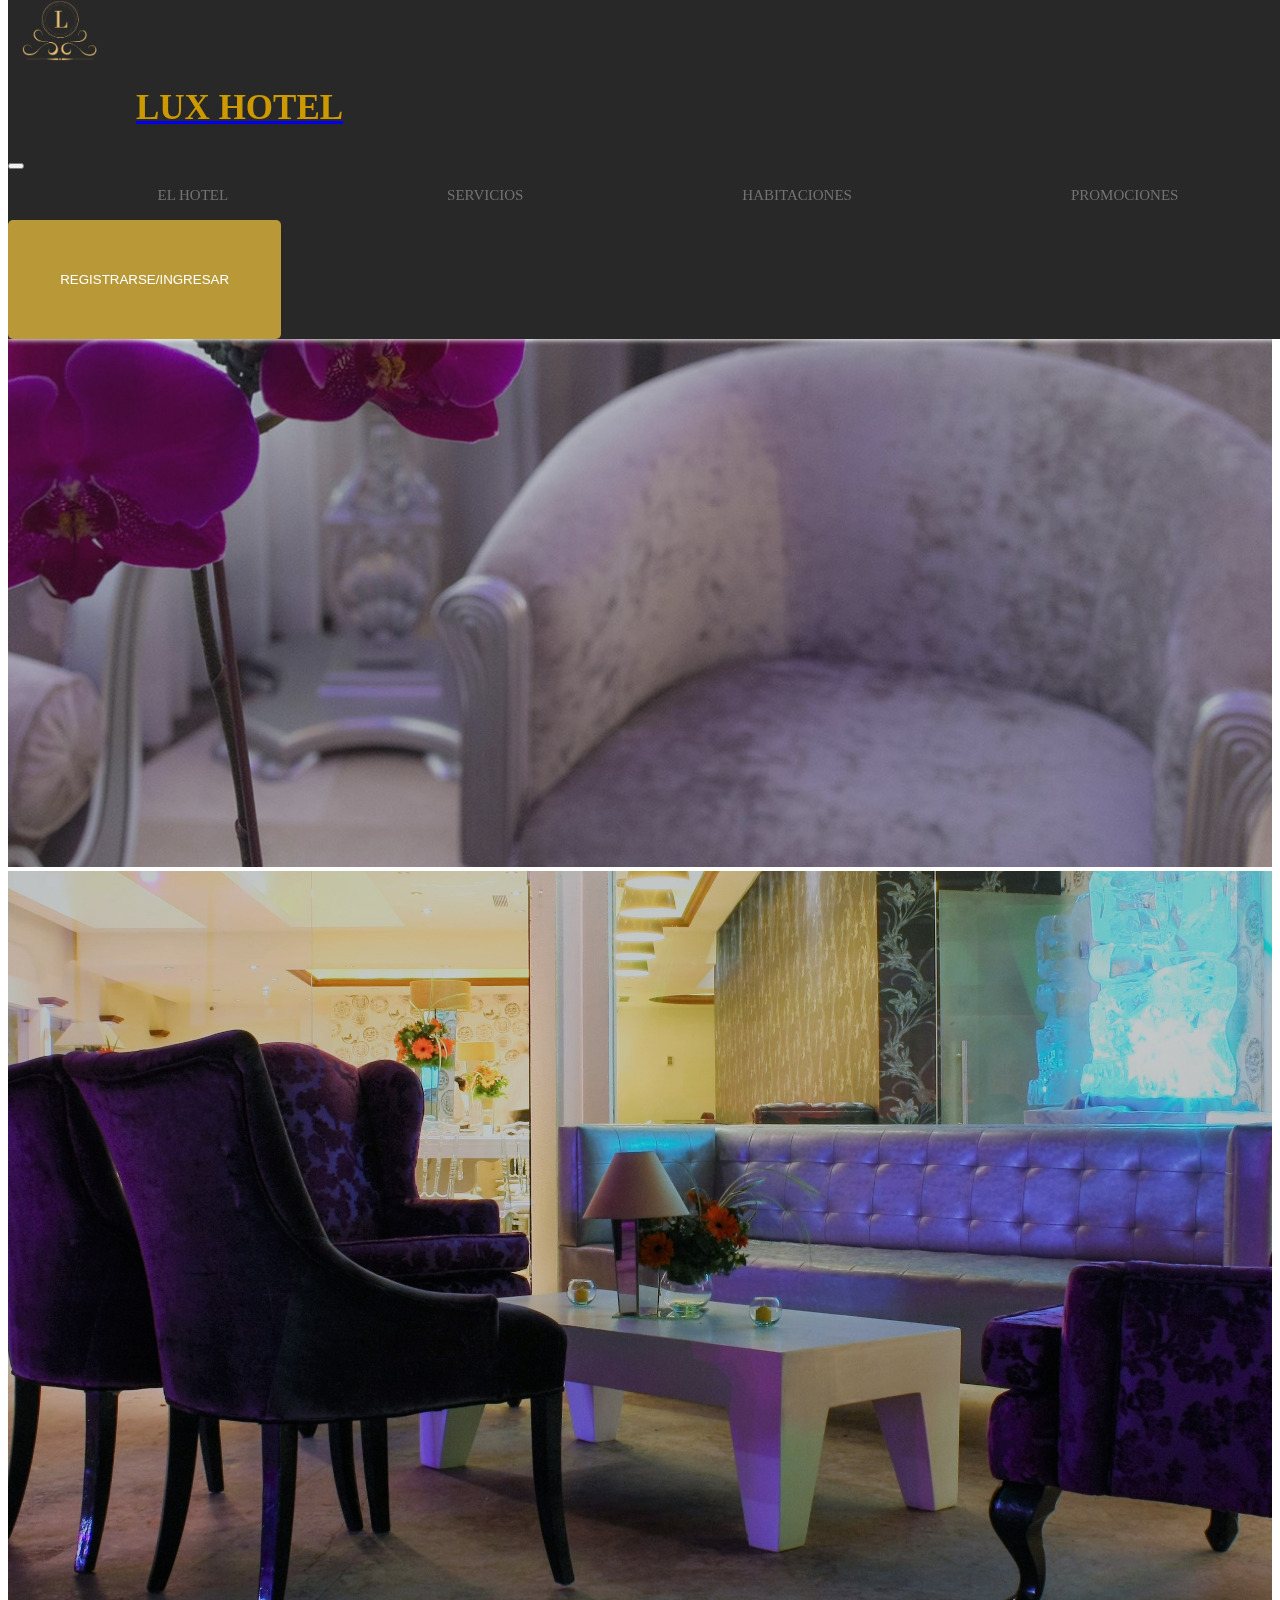
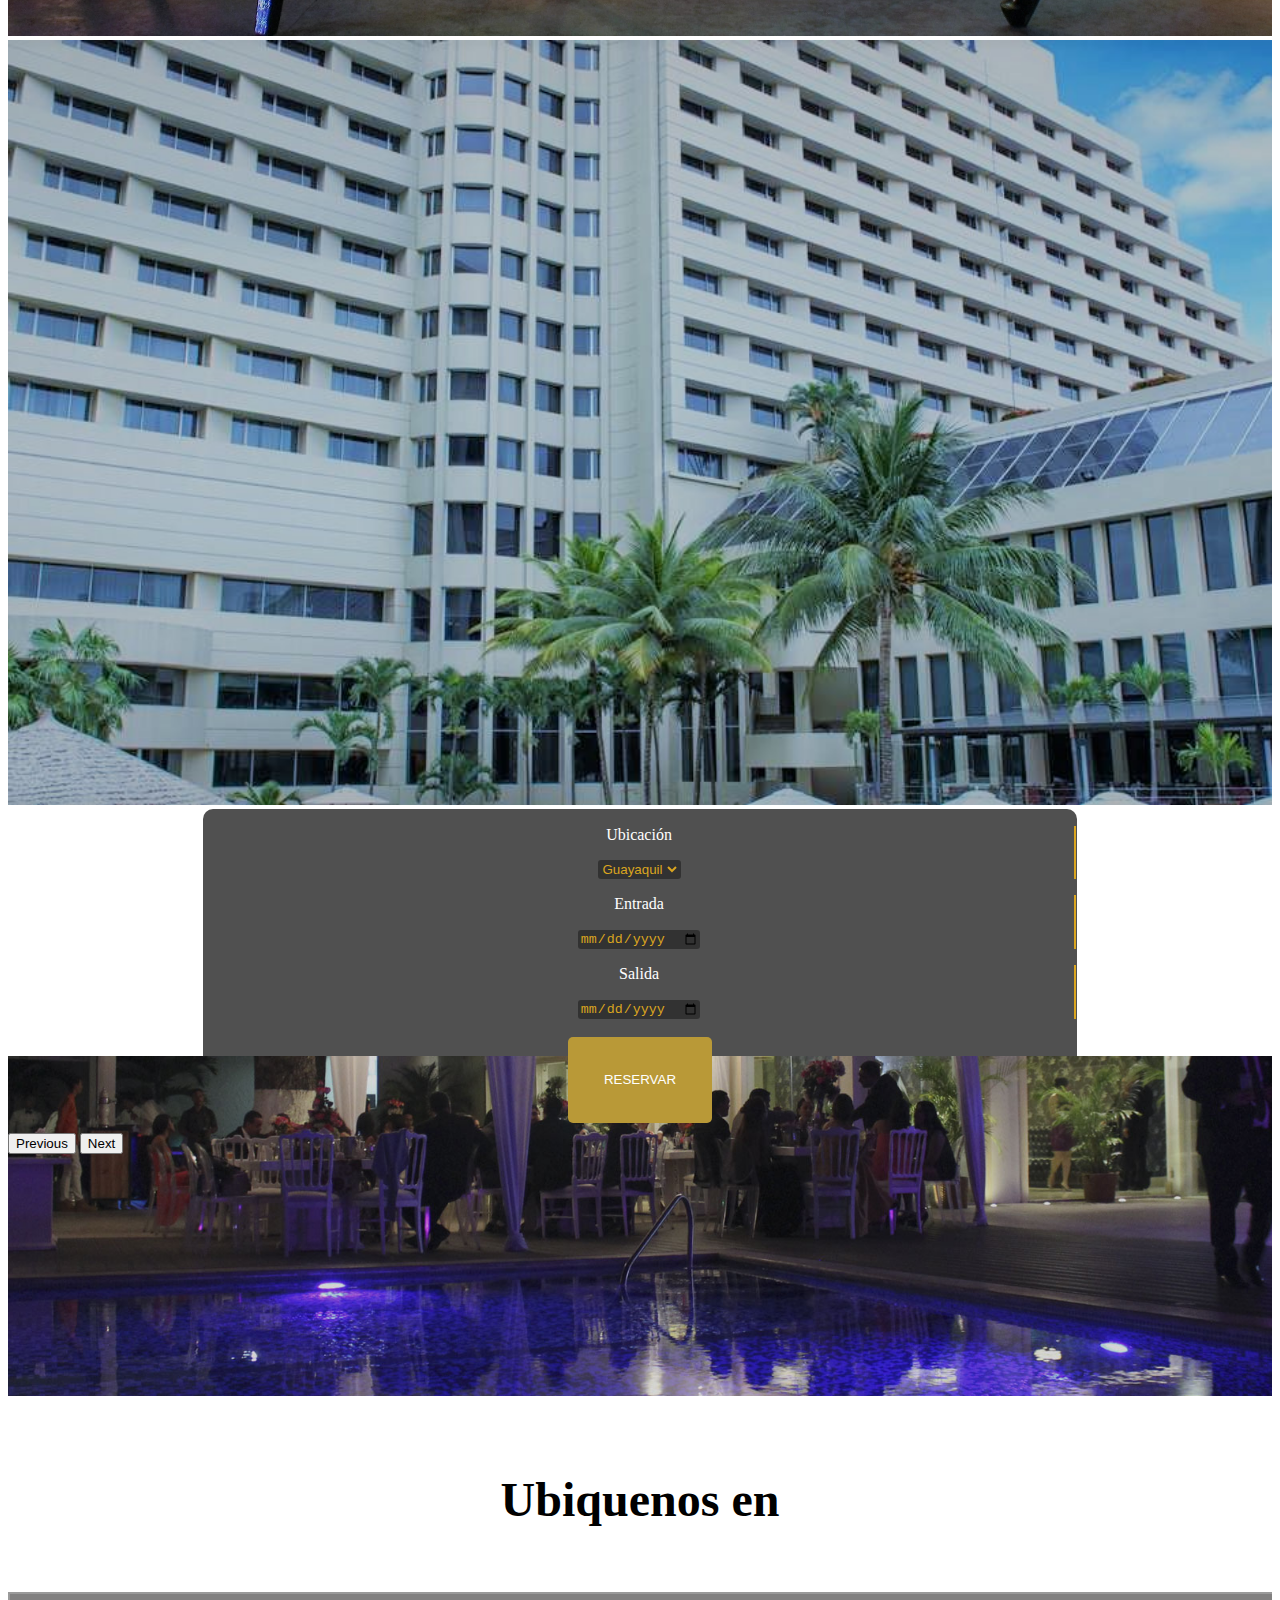
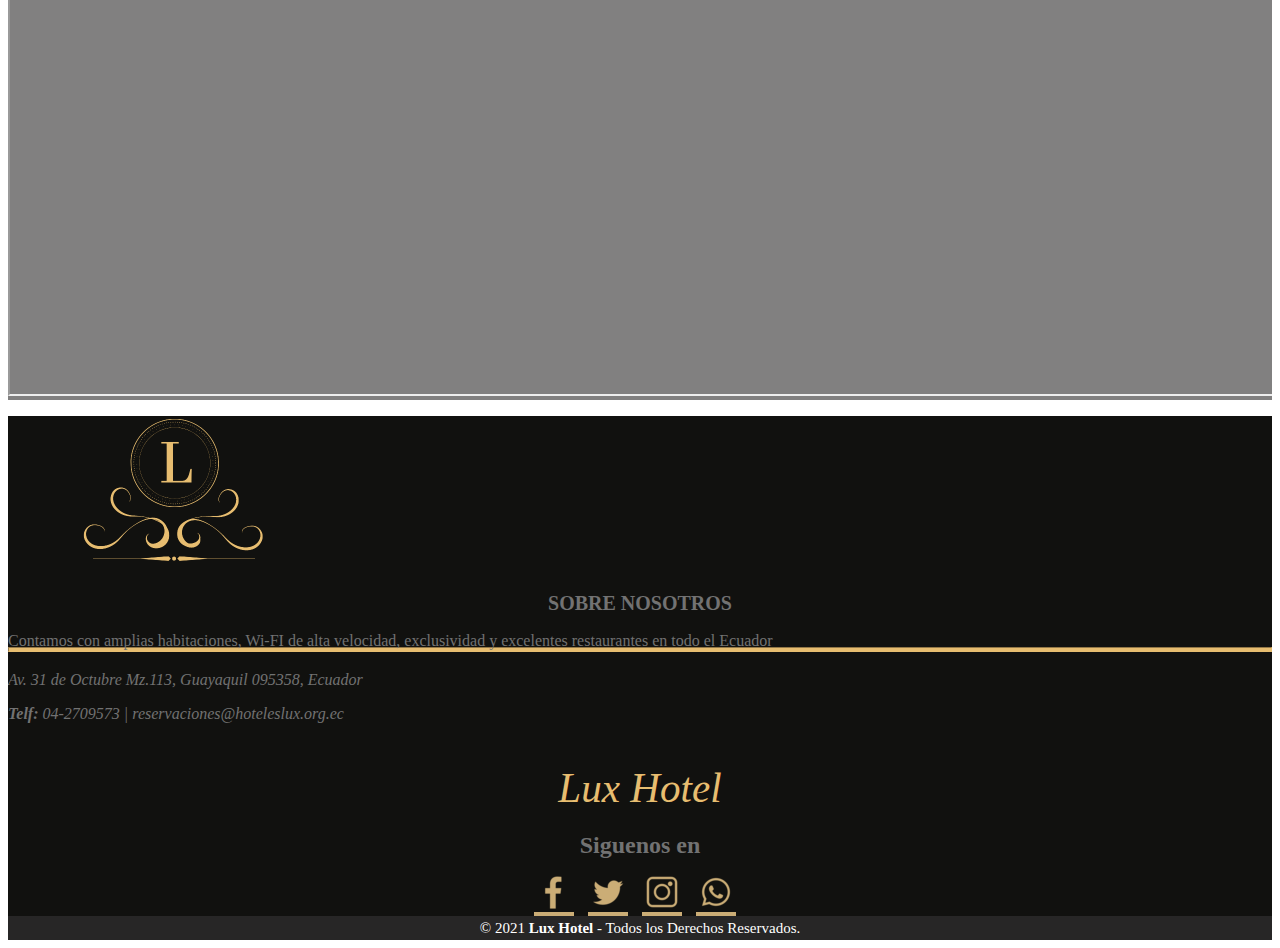
<file: index.html>
<!DOCTYPE html>
<html lang="es">
    <head>
        <title>Lux Hotel</title>
        <meta charset="UTF-8">
        <meta name="viewport" content="width=device-width, initial-scale=1.0">
        <meta name="keywords" content="Html5, Lux Hotel, index, pagina principal, web">
        <link href="https://cdn.jsdelivr.net/npm/bootstrap@5.0.2/dist/css/bootstrap.min.css" rel="stylesheet" integrity="sha384-EVSTQN3/azprG1Anm3QDgpJLIm9Nao0Yz1ztcQTwFspd3yD65VohhpuuCOmLASjC" crossorigin="anonymous">
        <link href="assets/css/animacion.css" rel="stylesheet">
        <link href="assets/css/encabezado.css" rel="stylesheet">
        <link href="assets/css/estiloscastro.css" rel="stylesheet">
        <style>
            html, body {
                max-width: 100%;
                overflow-x: hidden;
            }
        </style>
    </head>
    <body>
        <header class="cabecera">
            <div class="container-fluid bg-dark">
                <div class="row"> 
                    <div class="col-md-12 col-xl-10 my-auto">
                        <nav class="navegacion navbar navbar-dark bg-dark navbar-expand-md"> 
                            <a class="navbar-brand d-flex align-items-center" href="index.html">
                                <img class="d-inline-block align-top" width="103" height="61" src="assets/img/logo.png"
                                    alt="Logo del HOTEL" />
                                <h1 class="d-inline-block align-center" id="NombreHotel" style="font-size: 35px;">LUX HOTEL</h1>
                            </a>
                            <button class="navbar-toggler" type="button" data-bs-toggle="collapse" data-bs-target="#navbarScroll" aria-controls="navbarScroll" aria-expanded="false" aria-label="Toggle navigation">
                                <span class="navbar-toggler-icon"></span>
                              </button>
                            <div class="collapse navbar-collapse justify-content-center" id="navbarScroll">
                                <ul class="navbar-nav text-center">
                                    <li class="nav-item"><a class="nav-link" href="html/AlissonZambranoHotelFlex.html">EL HOTEL</a></li>
                                    <li class="nav-item"><a class="nav-link" href="html/CheaBethServicios.html">SERVICIOS</a></li>
                                    <li class="nav-item"><a class="nav-link" href="html/Peralta_habitacion.html">HABITACIONES</a></li>
                                    <li class="nav-item"><a class="nav-link" href="html/ChiriguayaAlvaroMP.html">PROMOCIONES</a></li>
                                </ul>
                            </div>
                        </nav>
                    </div>
                    <div class="col-md-2 d-none d-xl-block my-auto text-center">
                        <button type="button" class="boton justify-content-center align-items-center" style="padding: 4%;"
                        onclick="location.href='html/FrmCastroRegistro.html'" >Registrarse/Ingresar</button>
                    </div>
                </div>
            </div>
        </header>
        <div class="contenedort">
                <div id="carouselAlex" class="carousel slide" data-bs-ride="carousel">
                    <div class="carousel-indicators">
                        <button type="button" data-bs-target="#carouselAlex" data-bs-slide-to="0" class="active"
                            aria-current="true" aria-label="Slide 1"></button>
                        <button type="button" data-bs-target="#carouselAlex" data-bs-slide-to="1"
                            aria-label="Slide 2"></button>
                        <button type="button" data-bs-target="#carouselAlex" data-bs-slide-to="2"
                            aria-label="Slide 3"></button>
                    </div>
                    <div class="carousel-inner">
                        <div class="carousel-item active">
                            <img src="assets/img/banner1.jpg" class="imagenc d-block w-100" alt="imgen1">
                        </div>
                        <div class="carousel-item">
                            <img src="assets/img/banner2.jpg" class="imagenc d-block w-100" alt="imagen2">
                        </div>
                        <div class="carousel-item">
                            <img src="assets/img/banner3.jpg" class="imagenc d-block w-100" alt="imagen3">
                        </div>
                    </div>
                    <div class="carousel-caption">
                        <div> 
                            <div class="mreserva row align-items-center justify-content-center">
                                <div class="item col">
                                    <p>Ubicación</p>
                                    <select name="ubicaciones">
                                        <option>Guayaquil</option>
                                    </select>
                                </div>
                                <div class="item col d-none d-md-block">
                                    <p>Entrada</p>
                                    <input class="calendario" type="date" />
                                </div>
                                <div class="item col d-none d-md-block">
                                    <p>Salida</p>
                                    <input class="calendario" type="date" />
                                </div>
                                <div class="item col" style="border-right: none;">
                                    <div id="boton">
                                        <button type="button" class="boton" style="padding: 4%;"
                                        onclick="location.href='html/FrmPeraltaCotizacion.html'">Reservar</button>
                                    </div>
                                </div>
                            </div>
                        </div>
                    </div>
                    <button class="carousel-control-prev" type="button" data-bs-target="#carouselAlex"
                        data-bs-slide="prev">
                        <span class="carousel-control-prev-icon" aria-hidden="true"></span>
                        <span class="visually-hidden">Previous</span>
                    </button>
                    <button class="carousel-control-next" type="button" data-bs-target="#carouselAlex"
                        data-bs-slide="next">
                        <span class="carousel-control-next-icon" aria-hidden="true"></span>
                        <span class="visually-hidden">Next</span>
                    </button>
                </div>
        </div>
        <div class="container-fluid" style="margin-top: 0.25%;">
            <div class="row" style="margin-top: 2%;">
                <div class="col-md-3 d-none d-md-block reveal revealderecha">
                    <div class="card">
                        <img class="card-img img-fluid" src="assets/img/hoteles.jpg" alt="img vista hotel" width="285"
                            style="text-align: right;" />
                        <div class="piedeimagen card-img-overlay text-center">
                            <a href="#">NUESTROS HOTELES</a>
                        </div>
                    </div>
                </div>
                <div id="informacioninicio" class="col-md-6 reveal revealarriba">
                    <h2 style="font-family: Roboto;">Lux Hotels</h2>
                    <h3 style="font-family: Roboto;">ECUADORIAN ELLEGANCE</h3>
                    <p style="text-align: justify; font-family: Roboto;">Experimente nuestra firma de hospitalidad ecuatoriana
                        cuando se hospede en una propiedad de Lux
                        Hotel. Cada uno de nuestros hoteles ofrece una ubicación privilegiada en las cinco principales
                        ciudades del Ecuador, donde puede contar con alojamiento moderno, instalaciones para reuniones
                        de
                        primer nivel y excelentes restaurantes liderados por nuestros chefs ejecutivos. Cuando busque
                        lujo
                        con un toque ecuatoriano, busque en los hoteles Lux.</p>
                </div>
                <div class="col-md-3 d-none d-md-block reveal revealizquierda">
                    <div class="card">
                        <img class="card-img img-fluid" src="assets/img/nosotros.jpg" alt="imagen de personas" width="285"
                            style="text-align: left;" />
                        <div class="piedeimagen card-img-overlay text-center">
                            <a href="#">SOBRE NOSOTROS</a>
                        </div>
                    </div>
                </div>
            </div>
        </div>
        <div class="container-fluid" style="margin-top: 0.25%;">

            <div class="row">
                <div class="col-md-12 reveal revealabajo">
                    <h2 class="titutlosecciones">Cómodas Habitaciones</h2>
                </div>
                <div id="bannerhabitacion" class="col-md-12">
                    <div class="row container-fluid justify-content-start">
                        <div class="cuadroalex col-md-5 reveal revealderecha">
                            <p style="margin-bottom: 0;">Cómodas Habitaciones</p>
                            <h2>Suite Plus</h2>
                            <p>Cómodas y confortables habitaciones acondicionadas para complacer las exigencias de los
                                huéspedes
                                de negocios y de placer. Esta habitación posee la combinación perfecta entre la comodidad
                                y el descanso, gracias a sus dos ambientes que le permitirán relajarse durante su estadía.
                            </p>
                            <div class="item text-center" style="border:none;">
                                <button type="button" class="boton">Reservar Ahora</button>
                            </div>
                        </div>
                    </div>
                </div>
            </div>

            <div class="row">
                <div class="col-md-12 reveal revealabajo">
                    <h2 class="titutlosecciones">Para Celebrar</h2>
                </div>
                <div id="bannerpiscina" class="col-md-12">
                    <div class="row container-fluid justify-content-center">
                        <div class="cuadroalex col-md-5 reveal revealabajo">
                            <p style="margin-bottom: 0;">Celebra con Nosotros</p>
                            <h2>La Piscina</h2>
                            <p>En el Hotel Lux podrás encontrar nuestra piscina rodeada de elegancia y de un impecable
                                servicio,
                                donde podrás disfrutar de una amplia selección de bebidas para divertirte durante las
                                celebraciones</p>
                            <p id="contacto">04-2709573 <strong>ext:</strong> 3001/3002
                                <br />
                                eventos@hoteleslux.org.ec
                            </p>
                        </div>
                    </div>
                </div>
            </div>

            <div class="row">
                <div class="col-md-12">
                    <h2 class="titutlosecciones">Ubiquenos en</h2>
                </div>
                <div id="mapa" class="col-md-12">
                    <iframe
                        src="https://www.google.com/maps/d/embed?mid=1vyqEtd63qt2DvQ_RWfJXth6LmmDCH8Pj&hl=es&ehbc=2E312F">
                    </iframe>
                </div>
            </div>
        </div>

        <div class="piedepagina container-fluid">
            <footer>
                <div class="row">
                    <div class="col-md-12">
                        <div class="row align-items-center justify-content-center">
                            <div class="col d-none d-md-block text-center">
                                <figure>
                                    <a href="#">
                                        <img class="img-fluid" src="assets/img/logo.png" alt="Logo de Lux" width="250"/>
                                    </a>
                                </figure>
                            </div>
                            <div id="columnapie" class="col text-center">
                                <h2>SOBRE NOSOTROS</h2>
                                <p>Contamos con amplias habitaciones, Wi-FI de alta velocidad, exclusividad y excelentes restaurantes en
                                    todo el Ecuador</p>
                                <hr/>
                                <address>
                                    <p>Av. 31 de Octubre Mz.113, Guayaquil 095358, Ecuador</p>
                                    <p><strong>Telf:</strong> 04-2709573 | reservaciones@hoteleslux.org.ec</p>
                                </address>
                            </div>
                            <div id="redessocialmedia" class="col text-center">
                                <p>Lux Hotel</p>
                                <h2>Siguenos en</h2>
                                <div class="red-social">
                                    <a style="text-decoration: violet;" href="#"><img src="assets/ico/facebook.ico" alt="icono facebook"/></a>
                                    <a href="#"><img src="assets/ico/twitter.ico" alt="icono twitter"/></a>
                                    <a href="#"><img src="assets/ico/instagram.ico" alt="icono instagram"/></a>
                                    <a href="#"><img src="assets/ico/whatsapp.ico" alt="icono whatsapp"/></a>
                                </div>
                            </div>
                        </div>
                    </div>
                </div>
                <div class="row">
                    <div class="bannpie2 col-md-12">
                        <small>&copy; 2021 <b>Lux Hotel</b> - Todos los Derechos Reservados.</small>
                    </div>
                </div>
            </footer>
        </div>
        <script src="assets/js/animacion.js" crossorigin="anonymous"></script>
        <script src="https://cdn.jsdelivr.net/npm/bootstrap@5.1.3/dist/js/bootstrap.bundle.min.js" integrity="sha384-ka7Sk0Gln4gmtz2MlQnikT1wXgYsOg+OMhuP+IlRH9sENBO0LRn5q+8nbTov4+1p" crossorigin="anonymous"></script>
    </body>
</html>
</file>
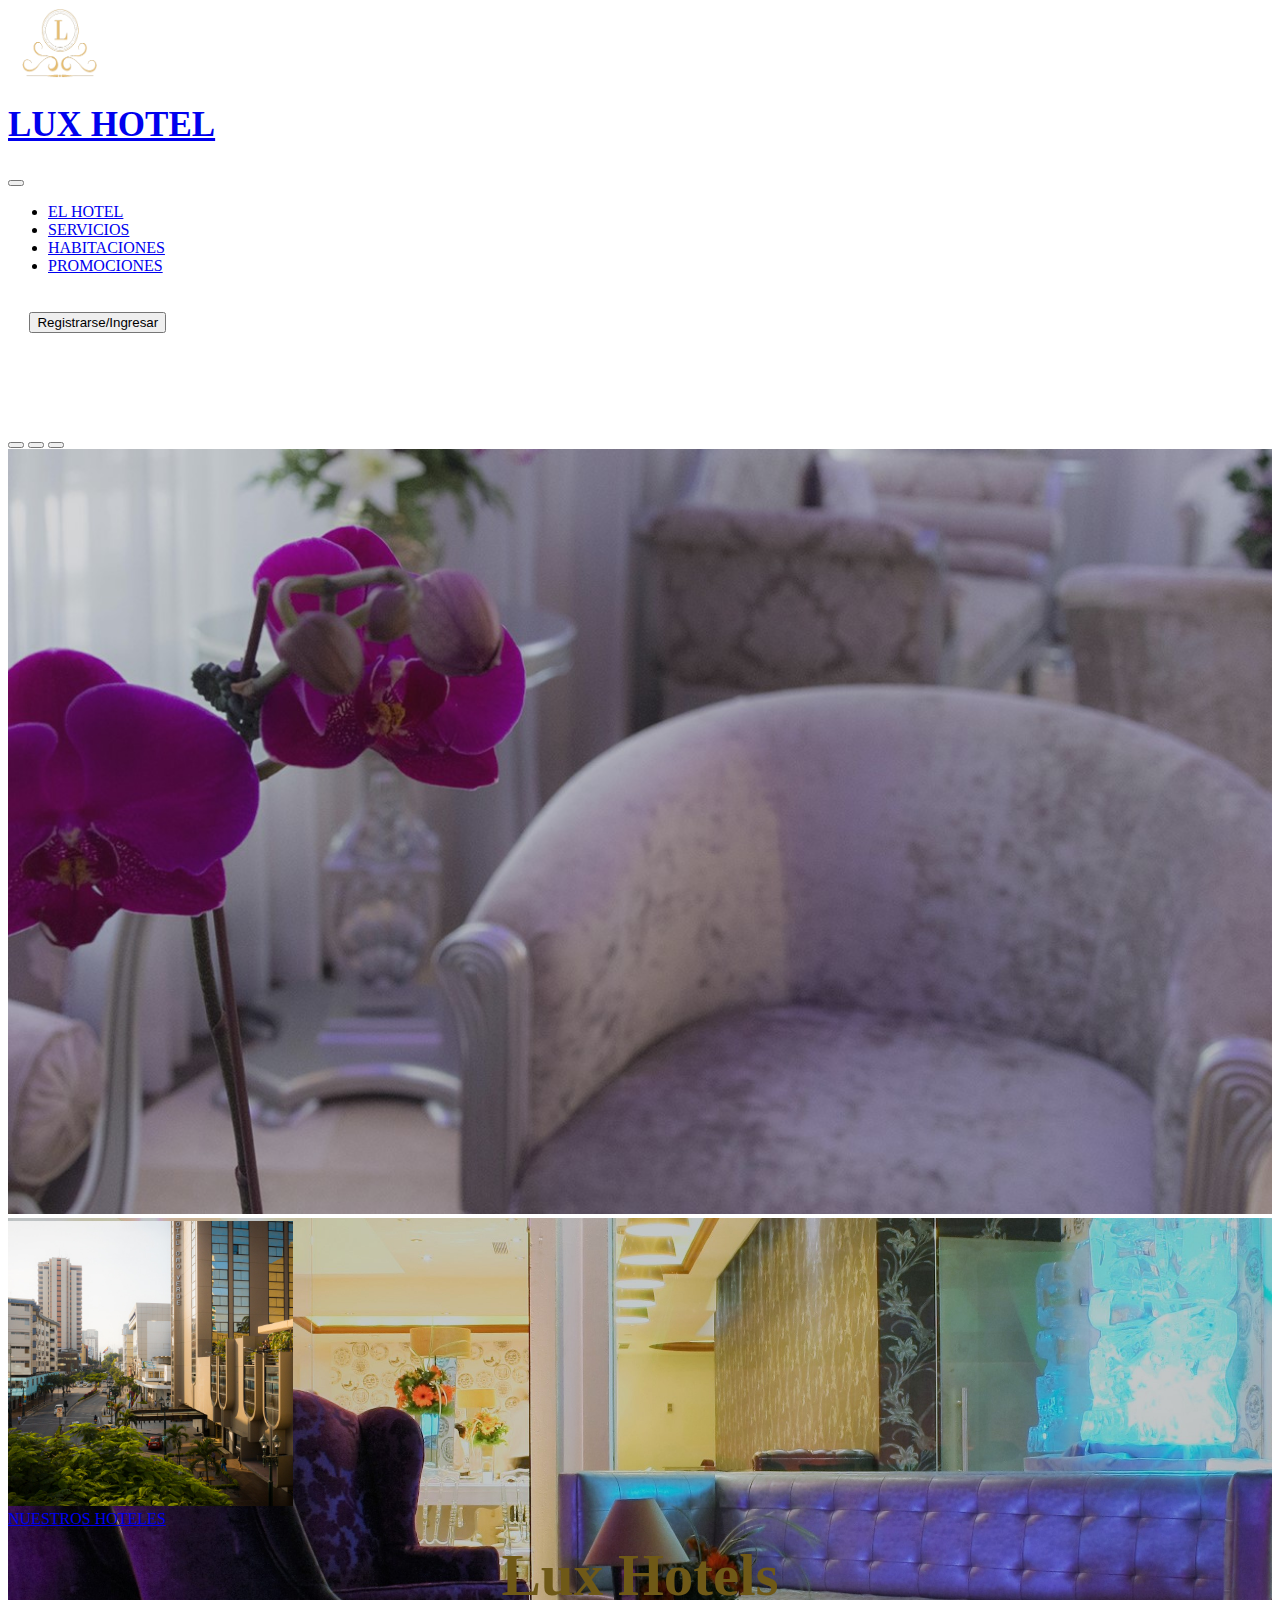
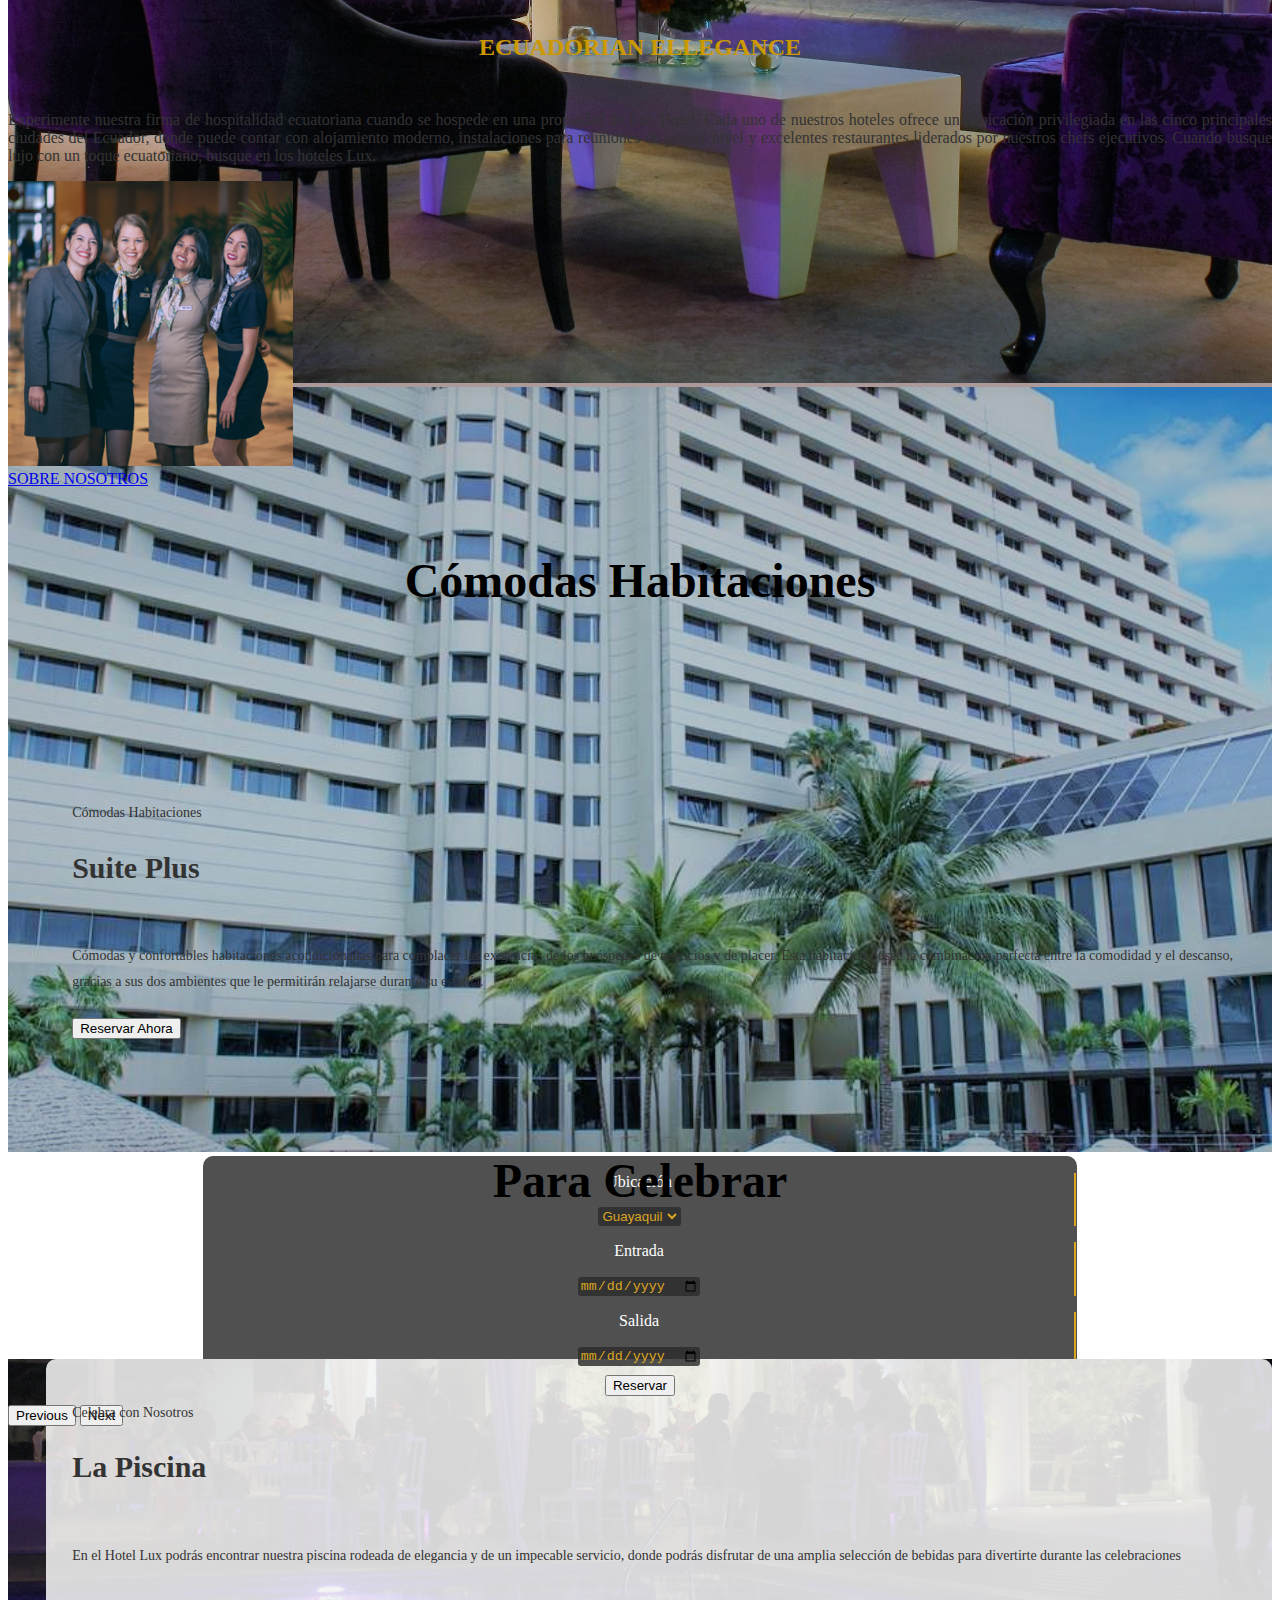
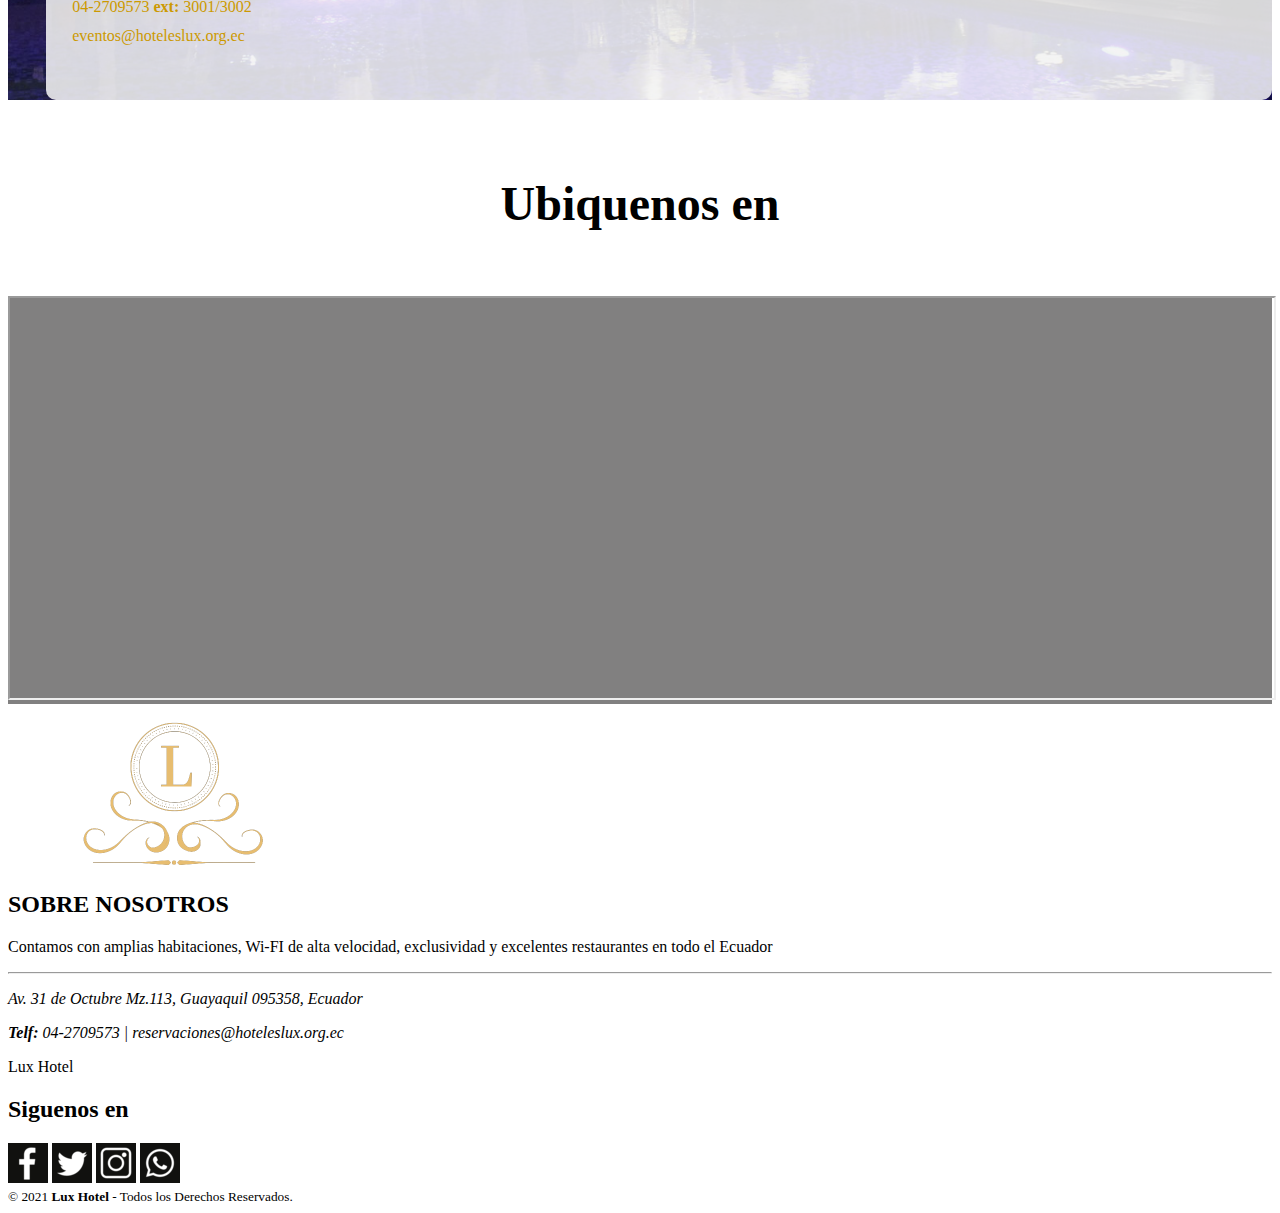
<file: CastroAlexanderIndex.html>
<!DOCTYPE html>
<html lang="es">
    <head>
        <title>TALLER MAQUETA</title>
        <meta charset="UTF-8">
        <meta name="viewport" content="width=device-width, initial-scale=1.0">
        <link href="https://cdn.jsdelivr.net/npm/bootstrap@5.0.2/dist/css/bootstrap.min.css" rel="stylesheet" integrity="sha384-EVSTQN3/azprG1Anm3QDgpJLIm9Nao0Yz1ztcQTwFspd3yD65VohhpuuCOmLASjC" crossorigin="anonymous">
        <link href="assets/css/estiloscastro.css" rel="stylesheet">
    </head>
    <body>

        <header class="cabecera">
            <div class="container-fluid bg-dark">
                <div class="row">
                    <div class="col-md-4 bordealex2">
                        <div class="row">
                            <div class="col text-center bordealex2">
                                <a href="#"><img class="d-inline-block align-center" width="103" height="70" src="assets/img/logo.png" alt="Logo del HOTEL" /></a>
                            </div>
                            <div class="col text-center bordealex2">
                                <a id="NombreHotel" href="#">
                                    <h1 style="font-size: 35px;">LUX HOTEL</h1>
                                </a>
                            </div>
                        </div>
                    </div>
                    <div class="col-md-8 col-xl-6 col-lg-8 bordealex2">
                        <nav class="navegacion navbar navbar-expand-lg navbar-dark bg-dark">
                                <a class="navbar-brand" href="#"> </a>
                                <button class="navbar-toggler" type="button" data-bs-toggle="collapse" data-bs-target="#navbarTogglerDemo02"
                                    aria-controls="navbarTogglerDemo02" aria-expanded="false" aria-label="Toggle navigation">
                                    <span class="navbar-toggler-icon"></span>
                                </button>
                                <div class="collapse navbar-collapse" id="navbarTogglerDemo02">
                                    <ul class="navbar-nav me-auto mb-2 mb-lg-0">
                                        <li class="nav-item"><a class="nav-link" href="html/AlissonZambranoHotelFlex.html">EL HOTEL</a></li>
                                        <li class="nav-item"><a class="nav-link" href="html/CheaBethServicios.html">SERVICIOS</a></li>
                                        <li class="nav-item"><a class="nav-link" href="html/Peralta_habitacion.html">HABITACIONES</a></li>
                                        <li class="nav-item"><a class="nav-link" href="html/ChiriguayaAlvaroMP.html">PROMOCIONES</a></li>
                                    </ul>
                                </div>
                        </nav>
                    </div>
                    <div class="col-md-2 text-center d-none d-xl-block bordealex2" style="padding: 1.7%;">
                        <button type="button" id="ingresarcrear" class="boton justify-content-center align-items-center" onclick="location.href='html/FrmCastroRegistro.html'" >Registrarse/Ingresar</button>
                    </div>
                </div>
            </div>
        </header>
        <div class="contenedort">
                <div id="carouselAlex" class="carousel slide" data-bs-ride="carousel">
                    <div class="carousel-indicators">
                        <button type="button" data-bs-target="#carouselAlex" data-bs-slide-to="0" class="active"
                            aria-current="true" aria-label="Slide 1"></button>
                        <button type="button" data-bs-target="#carouselAlex" data-bs-slide-to="1"
                            aria-label="Slide 2"></button>
                        <button type="button" data-bs-target="#carouselAlex" data-bs-slide-to="2"
                            aria-label="Slide 3"></button>
                    </div>
                    <div class="carousel-inner">
                        <div class="carousel-item active">
                            <img src="assets/img/banner1.jpg" class="imagenc d-block w-100" alt="imgen1">
                        </div>
                        <div class="carousel-item">
                            <img src="assets/img/banner2.jpg" class="imagenc d-block w-100" alt="imagen2">
                        </div>
                        <div class="carousel-item">
                            <img src="assets/img/banner3.jpg" class="imagenc d-block w-100" alt="imagen3">
                        </div>
                    </div>
                    <div class="carousel-caption">
                        <div> 
                            <div class="mreserva row align-items-center justify-content-center">
                                <div class="item col">
                                    <p>Ubicación</p>
                                    <select name="ubicaciones">
                                        <option>Guayaquil</option>
                                    </select>
                                </div>
                                <div class="item col d-none d-md-block">
                                    <p>Entrada</p>
                                    <input class="calendario" type="date" />
                                </div>
                                <div class="item col d-none d-md-block">
                                    <p>Salida</p>
                                    <input class="calendario" type="date" />
                                </div>
                                <div class="item col" style="border-right: none;">
                                    <div id="boton">
                                        <button type="button" class="boton" onclick="location.href='html/FrmPeraltaCotizacion.html'">Reservar</button>
                                    </div>
                                </div>
                            </div>
                        </div>
                    </div>
                    <button class="carousel-control-prev" type="button" data-bs-target="#carouselAlex"
                        data-bs-slide="prev">
                        <span class="carousel-control-prev-icon" aria-hidden="true"></span>
                        <span class="visually-hidden">Previous</span>
                    </button>
                    <button class="carousel-control-next" type="button" data-bs-target="#carouselAlex"
                        data-bs-slide="next">
                        <span class="carousel-control-next-icon" aria-hidden="true"></span>
                        <span class="visually-hidden">Next</span>
                    </button>
                </div>
        </div>
        <div class="bordealex container-fluid" style="margin-top: 0.25%;">
            <div class="row" style="margin-top: 2%;">
                <div class="col-md-3 d-none d-md-block" style="background-color: rgb(172, 154, 154);">
                    <div class="card" style="border: none;">
                        <img class="card-img img-fluid" src="assets/img/hoteles.jpg" alt="img vista hotel" width="285"
                            style="text-align: right;" />
                        <div class="piedeimagen card-img-overlay text-center">
                            <a href="#">NUESTROS HOTELES</a>
                        </div>
                    </div>
                </div>
                <div id="informacioninicio" class="col-md-6">
                    <h2 style="font-family: Roboto;">Lux Hotels</h2>
                    <h3 style="font-family: Roboto;">ECUADORIAN ELLEGANCE</h3>
                    <p style="text-align: justify; font-family: Roboto;">Experimente nuestra firma de hospitalidad ecuatoriana
                        cuando se hospede en una propiedad de Lux
                        Hotel. Cada uno de nuestros hoteles ofrece una ubicación privilegiada en las cinco principales
                        ciudades del Ecuador, donde puede contar con alojamiento moderno, instalaciones para reuniones
                        de
                        primer nivel y excelentes restaurantes liderados por nuestros chefs ejecutivos. Cuando busque
                        lujo
                        con un toque ecuatoriano, busque en los hoteles Lux.</p>
                </div>
                <div class="col-md-3 d-none d-md-block" style="background-color: rgb(172, 154, 154);">
                    <div class="card" style="border: none;">
                        <img class="card-img img-fluid" src="assets/img/nosotros.jpg" alt="imagen de personas" width="285"
                            style="text-align: left;" />
                        <div class="piedeimagen card-img-overlay text-center">
                            <a href="#">SOBRE NOSOTROS</a>
                        </div>
                    </div>
                </div>
            </div>
        </div>
        <div class="container-fluid" style="margin-top: 0.25%;">

            <div class="row">
                <div class="col-md-12 bordealex">
                    <h2 class="titutlosecciones">Cómodas Habitaciones</h2>
                </div>
                <div id="bannerhabitacion" class="col-md-12 bordealex">
                    <div class="row container-fluid justify-content-start">
                        <div class="cuadroalex col-md-5">
                            <p style="margin-bottom: 0;">Cómodas Habitaciones</p>
                            <h2>Suite Plus</h2>
                            <p>Cómodas y confortables habitaciones acondicionadas para complacer las exigencias de los
                                huéspedes
                                de negocios y de placer. Esta habitación posee la combinación perfecta entre la comodidad
                                y el descanso, gracias a sus dos ambientes que le permitirán relajarse durante su estadía.
                            </p>
                            <div class="item text-center" style="border:none;">
                                <button type="button" class="boton">Reservar Ahora</button>
                            </div>
                        </div>
                    </div>
                </div>
            </div>

            <div class="row">
                <div class="col-md-12 bordealex">
                    <h2 class="titutlosecciones">Para Celebrar</h2>
                </div>
                <div id="bannerpiscina" class="col-md-12 bordealex">
                    <div class="row container-fluid justify-content-center">
                        <div class="cuadroalex col-md-5">
                            <p style="margin-bottom: 0;">Celebra con Nosotros</p>
                            <h2>La Piscina</h2>
                            <p>En el Hotel Lux podrás encontrar nuestra piscina rodeada de elegancia y de un impecable
                                servicio,
                                donde podrás disfrutar de una amplia selección de bebidas para divertirte durante las
                                celebraciones</p>
                            <p id="contacto">04-2709573 <strong>ext:</strong> 3001/3002
                                <br />
                                eventos@hoteleslux.org.ec
                            </p>
                        </div>
                    </div>
                </div>
            </div>

            <div class="row">
                <div class="col-md-12 bordealex">
                    <h2 class="titutlosecciones">Ubiquenos en</h2>
                </div>
                <div id="mapa" class="col-md-12">
                    <iframe
                        src="https://www.google.com/maps/d/embed?mid=1vyqEtd63qt2DvQ_RWfJXth6LmmDCH8Pj&hl=es&ehbc=2E312F">
                    </iframe>
                </div>
            </div>
        </div>

        <div class="piedepagina container-fluid">
            <footer>
                <div class="row">
                    <div class="bordealex2 col-md-12">
                        <div class="row align-items-center justify-content-center">
                            <div class="bordealex2 col d-none d-md-block text-center">
                                <figure>
                                    <a href="#">
                                        <img class="img-fluid" src="assets/img/logo.png" alt="Logo de Lux" width="250"/>
                                    </a>
                                </figure>
                            </div>
                            <div id="columnapie" class="bordealex2 col text-center">
                                <h2>SOBRE NOSOTROS</h2>
                                <p>Contamos con amplias habitaciones, Wi-FI de alta velocidad, exclusividad y excelentes restaurantes en
                                    todo el Ecuador</p>
                                <hr/>
                                <address>
                                    <p>Av. 31 de Octubre Mz.113, Guayaquil 095358, Ecuador</p>
                                    <p><strong>Telf:</strong> 04-2709573 | reservaciones@hoteleslux.org.ec</p>
                                </address>
                            </div>
                            <div id="redessocialmedia" class="bordealex2 col text-center">
                                <p>Lux Hotel</p>
                                <h2>Siguenos en</h2>
                                <div class="red-social">
                                    <a style="text-decoration: violet;" href="#"><img src="assets/ico/facebook.ico" alt="icono facebook"/></a>
                                    <a href="#"><img src="assets/ico/twitter.ico" alt="icono twitter"/></a>
                                    <a href="#"><img src="assets/ico/instagram.ico" alt="icono instagram"/></a>
                                    <a href="#"><img src="assets/ico/whatsapp.ico" alt="icono whatsapp"/></a>
                                </div>
                            </div>
                        </div>
                    </div>
                </div>
                <div class="row">
                    <div class="bordealex2 bannpie2 col-md-12">
                        <small>&copy; 2021 <b>Lux Hotel</b> - Todos los Derechos Reservados.</small>
                    </div>
                </div>
            </footer>
        </div>
        <script src="https://cdn.jsdelivr.net/npm/bootstrap@5.1.3/dist/js/bootstrap.bundle.min.js" integrity="sha384-ka7Sk0Gln4gmtz2MlQnikT1wXgYsOg+OMhuP+IlRH9sENBO0LRn5q+8nbTov4+1p" crossorigin="anonymous"></script>
    </body>
</html>
</file>
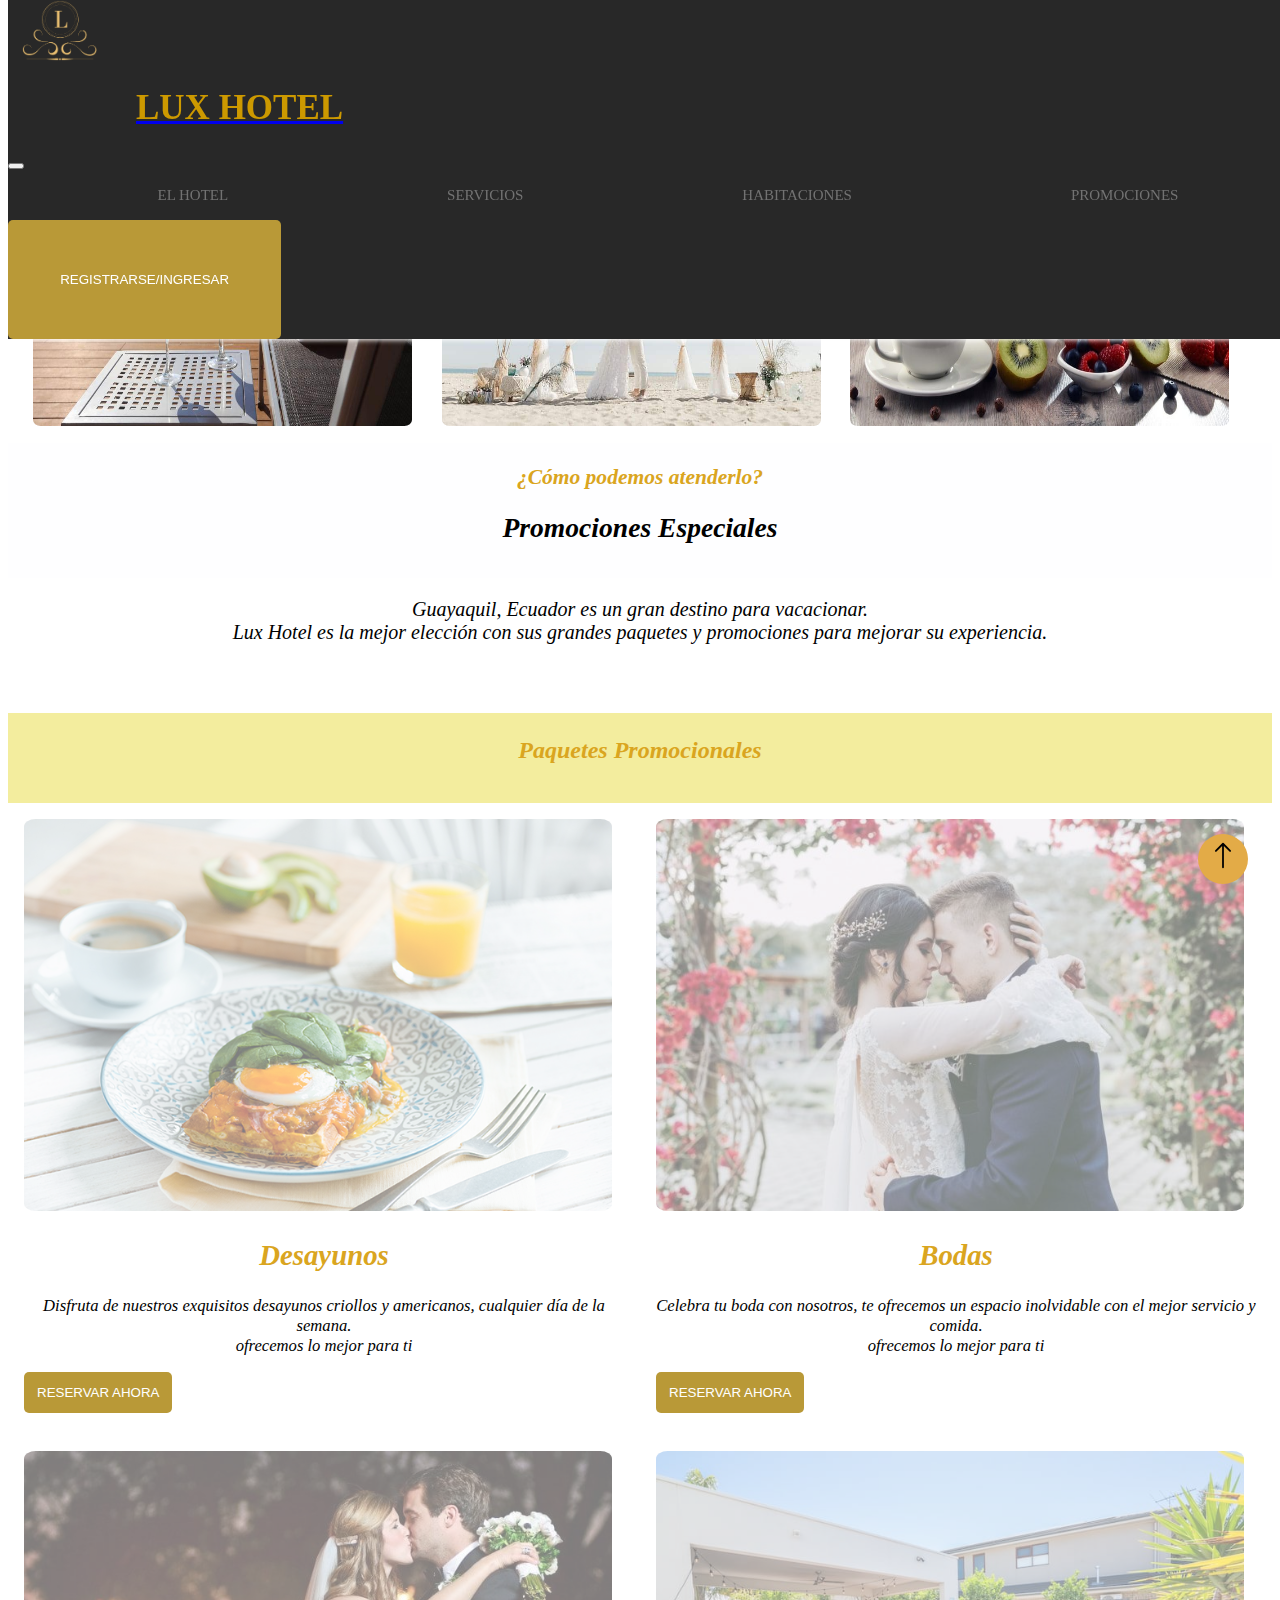
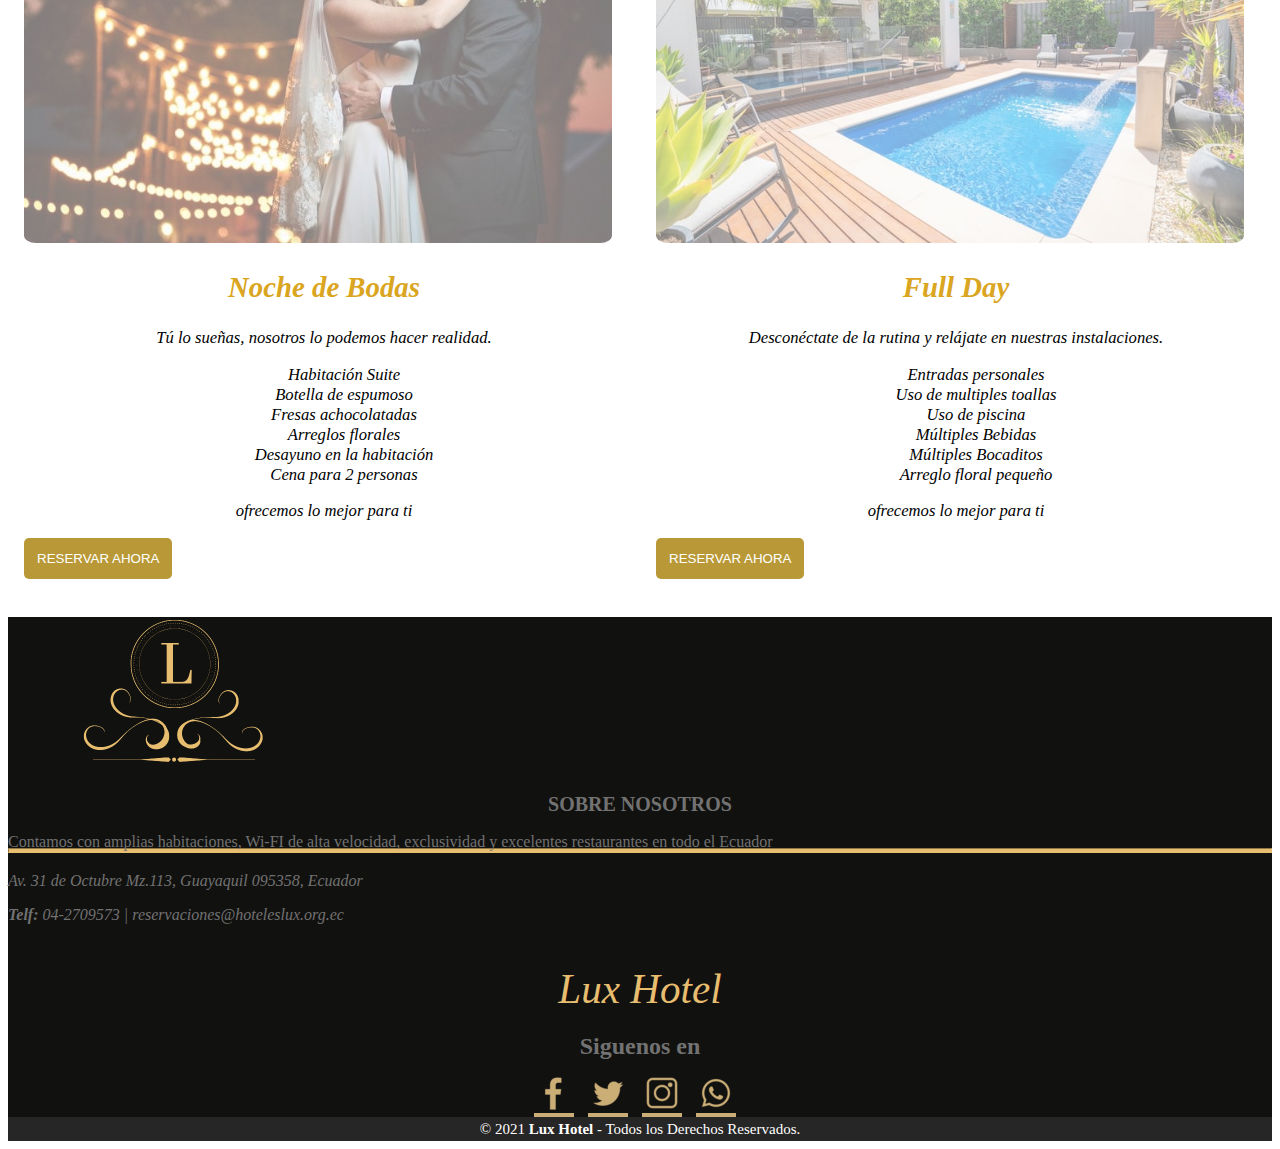
<file: html/ChiriguayaAlvaroMP.html>
<!DOCTYPE html>
<html lang="en">

<head>
    <meta charset="UTF-8">
    <meta name="description" content="Promociones del hotel">
    <meta name="keywords" content="Hotel,promociones,Boda,piscina,ofertas">
    <meta name="author" content="Alvaro Chiriguaya">
    <title>Promociones</title>
    <link rel="stylesheet" href="../assets/css/chiriguayaestilos.css">
    <link href="https://cdn.jsdelivr.net/npm/bootstrap@5.0.2/dist/css/bootstrap.min.css" rel="stylesheet" integrity="sha384-EVSTQN3/azprG1Anm3QDgpJLIm9Nao0Yz1ztcQTwFspd3yD65VohhpuuCOmLASjC" crossorigin="anonymous">
    <link href="../assets/css/encabezado.css" rel="stylesheet">

    <style>

    </style>

</head>

<body>

    <header class="cabecera">
        <div class="container-fluid bg-dark">
            <div class="row"> 
                <div class="col-md-12 col-xl-10 my-auto">
                    <nav class="navegacion navbar navbar-dark bg-dark navbar-expand-md"> 
                        <a class="navbar-brand d-flex align-items-center" href="../index.html">
                            <img class="d-inline-block align-top" width="103" height="61" src="../assets/img/logo.png"
                                alt="Logo del HOTEL" />
                            <h1 class="d-inline-block align-center" id="NombreHotel" style="font-size: 35px;">LUX HOTEL</h1>
                        </a>
                        <button class="navbar-toggler" type="button" data-bs-toggle="collapse" data-bs-target="#navbarScroll" aria-controls="navbarScroll" aria-expanded="false" aria-label="Toggle navigation">
                            <span class="navbar-toggler-icon"></span>
                          </button>
                        <div class="collapse navbar-collapse justify-content-center" id="navbarScroll">
                            <ul class="navbar-nav text-center">
                                <li class="nav-item"><a class="nav-link" href="AlissonZambranoHotelFlex.html">EL HOTEL</a></li>
                                <li class="nav-item"><a class="nav-link" href="CheaBethServicios.html">SERVICIOS</a></li>
                                <li class="nav-item"><a class="nav-link" href="Peralta_habitacion.html">HABITACIONES</a></li>
                                <li class="nav-item"><a class="nav-link" href="ChiriguayaAlvaroMP.html">PROMOCIONES</a></li>
                            </ul>
                        </div>
                    </nav>
                </div>
                <div class="col-md-2 d-none d-xl-block my-auto text-center">
                    <button type="button" class="boton justify-content-center align-items-center" style="padding: 4%;"
                    onclick="location.href='FrmCastroRegistro.html'" >Registrarse/Ingresar</button>
                </div>
            </div>
        </div>
    </header>
    <div style="margin-top: 8%; display: flow-root;">
        <div class="ContenedorPromociones">
            <!--<div class="NameHotel">
                <h1>Promociones</h1>
            </div>-->
            <div class="ContenedorSuperiorP">
                <img class="opacidadImagen" id="imagen1" src="../assets/img/pscinaPrincipal.jpg" alt="imagen1"
                    onmouseover="agrandarImagen1()" onmouseout="normalImagen1()">
                <img class="opacidadImagen" id="imagen2" src="../assets/img/BodaPrincipal.jpg" alt="imagen2"
                    onmouseover="agrandarImagen2()" onmouseout="normalImagen2()">
                <img class="opacidadImagen" id="imagen3" src="../assets/img/DesayunoPrincipal.jpg" alt="imagen3"
                    onmouseover="agrandarImagen3()" onmouseout="normalImagen3()">
            </div>
        </div>
    
        <section style="margin-top: 1%;">
            <div class="TextoIzquierda">
                <h3>¿Cómo podemos atenderlo?</h3>
                <h2>Promociones Especiales </h2>
            </div>
    
            <div class="TextoCentral">
                <p class="centro" onmouseover="textoCambiado()" onmouseout="textoNormal()">
                    Guayaquil, Ecuador es un gran destino para vacacionar. <br>
                    Lux Hotel es la mejor elección con sus grandes paquetes y promociones para mejorar su experiencia.
                </p>
            </div>
            <div class="PaquetesP">
                <p><b>Paquetes Promocionales</b></p>
            </div>
        </section>
    
    
        <div>
            <div class="CajasPromociones">
                <img class="opacidadImagen fade_up" src="../assets/img/Desayunos.jpg" alt="Desayunos">
                <div id="Caja1">
                    <h2>Desayunos</h2>
                    <p> Disfruta de nuestros exquisitos desayunos criollos y americanos, cualquier día de la
                        semana. <br>
                        <i>ofrecemos lo mejor para ti</i>
    
                    </p>
                </div>
                
                <div class="tyitem text-center">
                    <button type="button" class="boton" onclick="location.href='FrmChiriguayaReserva.html'">Reservar Ahora</button>
                </div>

                <!--<a href="FrmChiriguayaReserva.html"><button class="BotonReservar">Reservar</button></a>-->
            </div>
    
            <div class="CajasPromociones">
                <img class="opacidadImagen fade_up" src="../assets/img/boda.jpeg" alt="Boda">
                <div id="Caja2">
                    <h2>Bodas</h2>
                    <p>Celebra tu boda con nosotros, te ofrecemos un espacio inolvidable con el mejor
                        servicio y comida. <br>
                        <i>ofrecemos lo mejor para ti</i>
    
                    </p>
                </div>
                <!--<a href="FrmChiriguayaReserva.html"><button class="BotonReservar">Reservar</button></a>-->
                <div class="tyitem text-center">
                    <button type="button" class="boton" onclick="location.href='FrmChiriguayaReserva.html'">Reservar Ahora</button>
                </div>
            </div>
    
            <div class="CajasPromociones">
                <img class="opacidadImagen fade_up" src="../assets/img/NochesBodas.jpeg" alt="NocheBodas">
                <div id="Caja3">
                    <h2>Noche de Bodas</h2>
                    <p>Tú lo sueñas, nosotros lo podemos hacer realidad. </p>
                </div>
                <div class="items">
                    <nav>
                        <ul class="listaItems">
                            <li>Habitación Suite</li>
                            <li>Botella de espumoso</li>
                            <li>Fresas achocolatadas</li>
                            <li>Arreglos florales</li>
                            <li>Desayuno en la habitación</li>
                            <li>Cena para 2 personas</li>
                        </ul>
                    </nav>
                    <p>
                        <i>ofrecemos lo mejor para ti</i>
                    </p>
                </div>
    
                <!--<a href="FrmChiriguayaReserva.html"><button class="BotonReservar">Reservar</button></a>-->
                <div class="tyitem text-center">
                    <button type="button" class="boton" onclick="location.href='FrmChiriguayaReserva.html'">Reservar Ahora</button>
                </div>
            </div>
    
            <div class="CajasPromociones">
                <img class="opacidadImagen fade_up" src="../assets/img/fullDay.jpg" alt="Day">
                <div id="Caja4">
                    <h2>Full Day</h2>
                    <p>Desconéctate de la rutina y relájate en nuestras instalaciones.</p>
                </div>
                <div class="items">
                    <nav>
                        <ul class="listaItems">
                            <li>Entradas personales</li>
                            <li>Uso de multiples toallas</li>
                            <li>Uso de piscina</li>
                            <li>Múltiples Bebidas</li>
                            <li>Múltiples Bocaditos</li>
                            <li>Arreglo floral pequeño</li>
                        </ul>
                    </nav>
                    <p>
                        <i>ofrecemos lo mejor para ti</i>
                    </p>
                </div>
    
                <!--<a href="FrmChiriguayaReserva.html"><button class="BotonReservar">Reservar</button></a>-->
                <div class="tyitem text-center">
                    <button type="button" class="boton" onclick="location.href='FrmChiriguayaReserva.html'">Reservar Ahora</button>
                </div>
            </div>
        </div>
    </div>
    
    <div class="piedepagina container-fluid">
        <footer>
            <div class="row">
                <div class="col-md-12">
                    <div class="row align-items-center justify-content-center">
                        <div class="col d-none d-md-block text-center">
                            <figure>
                                <a href="#">
                                    <img class="img-fluid" src="../assets/img/logo.png" alt="Logo de Lux" width="250"/>
                                </a>
                            </figure>
                        </div>
                        <div id="columnapie" class="col text-center">
                            <h2>SOBRE NOSOTROS</h2>
                            <p>Contamos con amplias habitaciones, Wi-FI de alta velocidad, exclusividad y excelentes restaurantes en
                                todo el Ecuador</p>
                            <hr/>
                            <address>
                                <p>Av. 31 de Octubre Mz.113, Guayaquil 095358, Ecuador</p>
                                <p><strong>Telf:</strong> 04-2709573 | reservaciones@hoteleslux.org.ec</p>
                            </address>
                        </div>
                        <div id="redessocialmedia" class="col text-center">
                            <p>Lux Hotel</p>
                            <h2>Siguenos en</h2>
                            <div class="red-social">
                                <a style="text-decoration: violet;" href="#"><img src="../assets/ico/facebook.ico" alt="icono facebook"/></a>
                                <a href="#"><img src="../assets/ico/twitter.ico" alt="icono twitter"/></a>
                                <a href="#"><img src="../assets/ico/instagram.ico" alt="icono instagram"/></a>
                                <a href="#"><img src="../assets/ico/whatsapp.ico" alt="icono whatsapp"/></a>
                            </div>
                        </div>
                    </div>
                </div>
            </div>
            <div class="row">
                <div class="bannpie2 col-md-12">
                    <small>&copy; 2021 <b>Lux Hotel</b> - Todos los Derechos Reservados.</small>
                </div>
            </div>
        </footer>
    </div>
   <button class="boton-top">
    <img src="../assets/img/arrow-up.svg" style="width: 80%; height: 60%;" alt="icon flecha arriba">
   </button>
    
    <script src="https://cdn.jsdelivr.net/npm/bootstrap@5.1.3/dist/js/bootstrap.bundle.min.js"
        integrity="sha384-ka7Sk0Gln4gmtz2MlQnikT1wXgYsOg+OMhuP+IlRH9sENBO0LRn5q+8nbTov4+1p"
        crossorigin="anonymous"></script>
   <script src="../assets/js/JavaScriptA.js"></script>
   
</body>

</html>
</file>
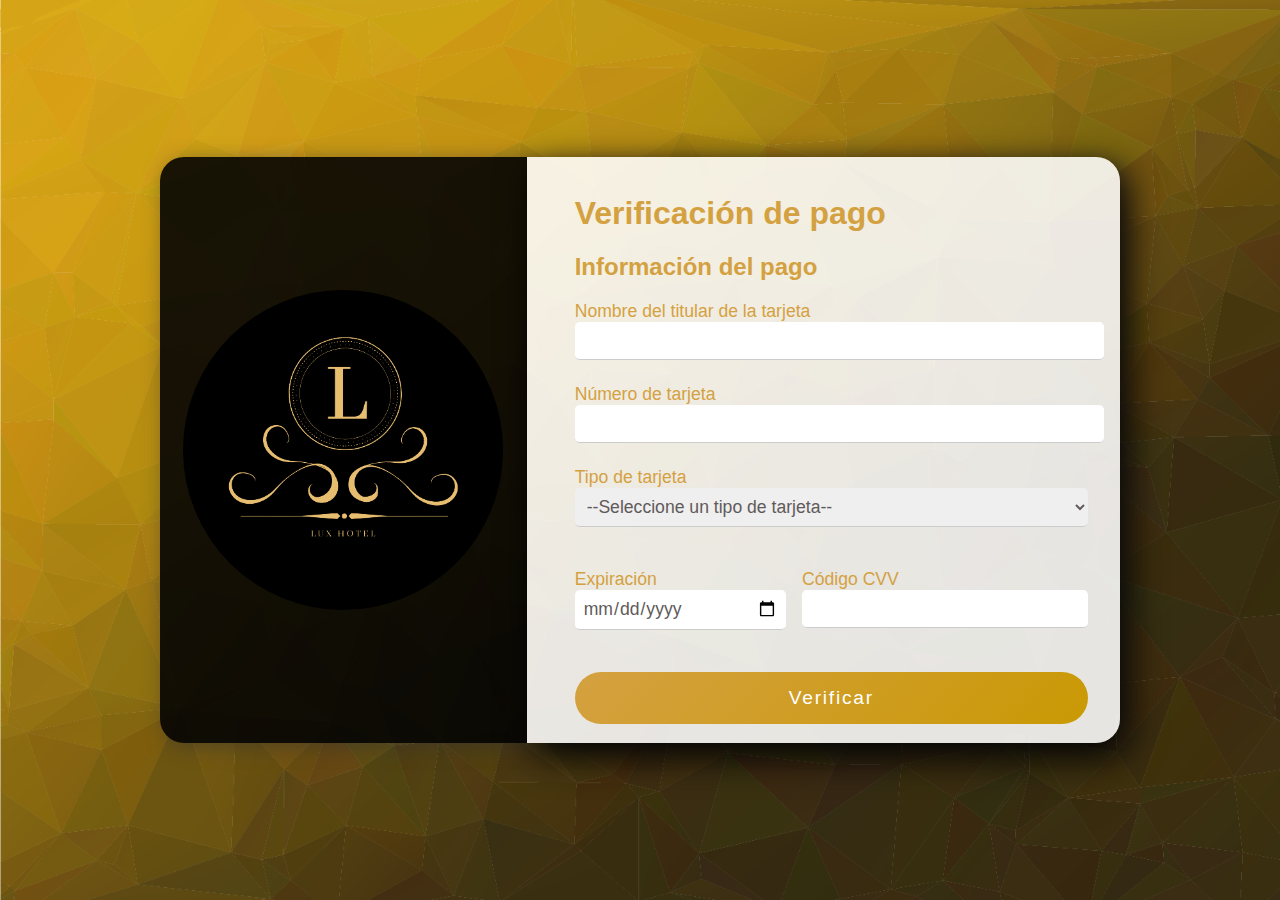
<file: html/FrmCheaPago.html>
<!DOCTYPE html>

<html lang="es">
    <head>
        <title>Chea Verificación</title>
        <meta charset="UTF-8">
        <meta name="viewport" content="width=device-width, initial-scale=1.0">
        <meta name="keywords" content="Html5, Lux Hote, Pago, Reserva cobro">
        <link rel="stylesheet" href="../assets/css/formulariomaster.css"> 
        
        <style>
        .expcvv {
    display:flex;
    justify-content: space-between;
    padding-top: 0.6rem;
}

.expcvv_text{
    padding-right: 1rem;
}
.expcvv_text2{
    padding:0 1rem;
}
    </style>    
    </head>
    <body>
        <div class="mainscreen">    
            <div class="tarjeta">
                <div class="LadoIzquierdo">
                    <img src="../assets/img/LogotipoSinFondo.png" class="logo" alt="Logotipo Lux Hotel"/>
                </div>
                <div class="ladoDerecho">
                    <form action="#" onsubmit="return validar()">
                        
                        <h1>Verificación de pago</h1>
                        <h2>Información del pago</h2>
                        <p>Nombre del titular de la tarjeta <input type="text" class="caja" name="nombre"  id="nombre"/>
                        </p>
                        
                        <p>Número de tarjeta <input type="number" class="caja" name="card_number" id="numero_tarjeta"/>
                        </p>
                        

                        <p>Tipo de tarjeta 
                            <select class="caja" name="card_type" id="tipo_tarjeta" >
                            <option value="">--Seleccione un tipo de tarjeta--</option>
                            <option value="Visa">Visa</option>
                            <option value="RuPay">RuPay</option>
                            <option value="MasterCard">MasterCard</option>
                        </select>
                        </p>
                        
                        <div class="expcvv">

                            <p class="expcvv_text">Expiración
                            <input type="date" class="caja" name="exp_fecha" id="exp_fecha" />
                            </p>
                            
                            <p class="expcvv_text2">Código CVV
                            <input type="password" class="caja" name="cvv" id="cvv"  />
                            </p>
                         </div>
                        <p></p>
                        <button type="submit" class="botón">Verificar</button>
                    </form>
                </div>
            </div>
        </div>
        <script src="../assets/js/formularioChea.js"></script>
    </body>
</html>
</file>
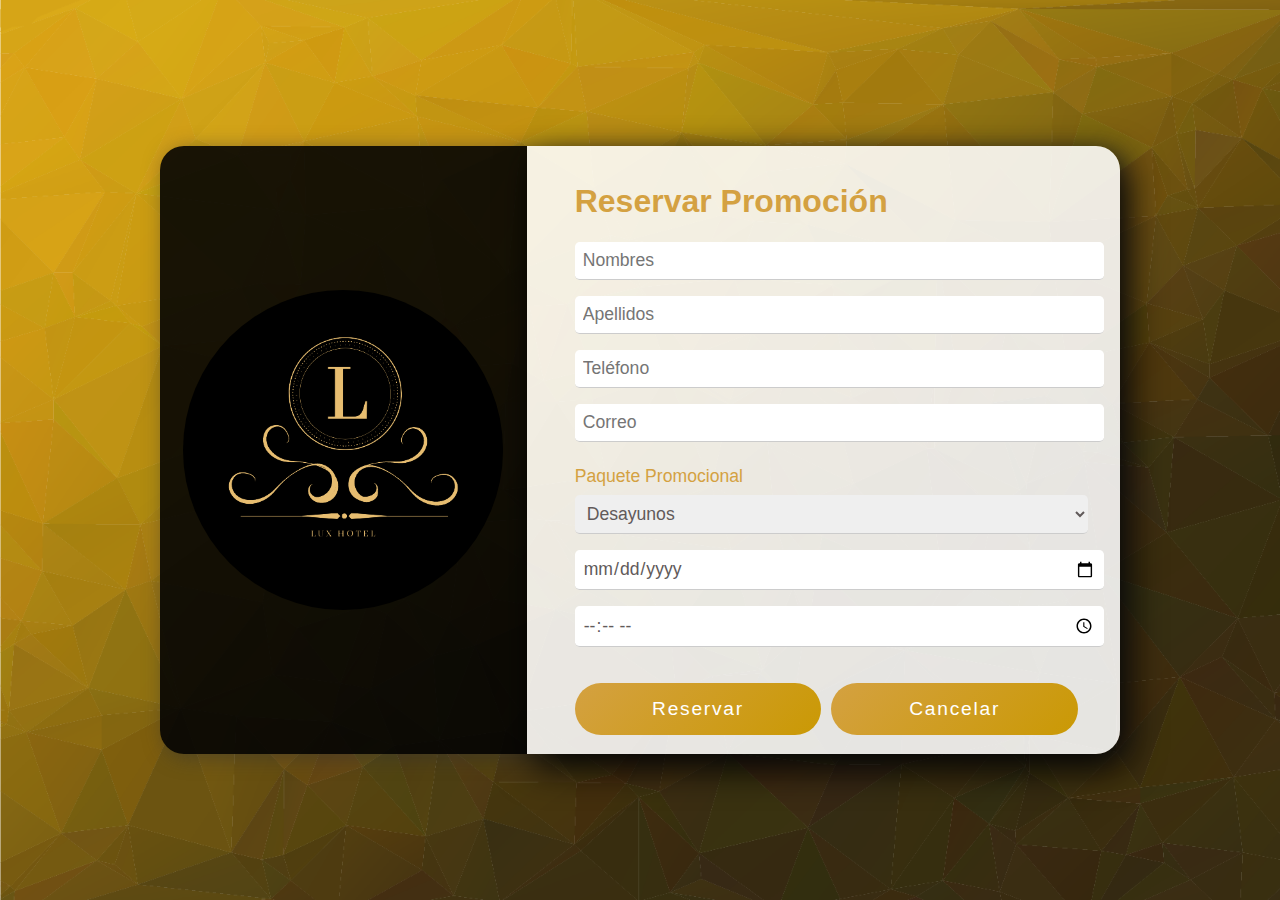
<file: html/FrmChiriguayaReserva.html>
<!DOCTYPE html>
<html lang="en">
<head>
    <meta charset="UTF-8">
    <title>Chiriguaya Reserva</title>
    <meta name="keywords" content="Html5, Lux, Resever, Promociones">
    <link rel="stylesheet" href="../assets/css/formulariomaster.css">
    <style>
        .botonesFormularioReservaP{
        display:flex;
        justify-content: space-between;
        padding-top: 0.6rem;  
        padding-bottom: 0%;  
        }
        #términos {
            text-align: center;
        }
    </style>
</head>

<body>


    <div class="mainscreen">    
        <div class="tarjeta">
            <div class="LadoIzquierdo">
                <img src="../assets/img/LogotipoSinFondo.png" class="logo" alt="Logotipo Lux Hotel"/>
            </div>
            <div class="ladoDerecho">
                <form id="formReserva" onsubmit="return validarReserva()">
                    <h1>Reservar Promoción</h1>
                    <div>
                        <input class="caja" id="nombres" type="text" name="Nombre" placeholder="Nombres">
                    </div>
                    <div>
                        <input class="caja" id="apellidos" type="text" name="Apellido" placeholder="Apellidos">
                    </div>
                    <div>
                        <input class="caja" id="telefono" type="text" name="Teléfono" placeholder="Teléfono">
                    </div>
                    <div>
                        <input class="caja" id="correo" type="text" name="Correo" placeholder="Correo">
                    </div>
                    <div>
                        <p>Paquete Promocional</p>
                        <select class="caja" name="paquetes" id="opciones">
                            <option value="Desayunos">Desayunos </option>
                            <option value="Bodas">Bodas </option>
                            <option value="Noche de Bodas">Noche de bodas </option>
                            <option value="Full day">Full day</option>
                        </select>
                    </div>
                    <div>
                        <input class="caja" type="date" name="Fecha" id="fecha">
                    </div>
                    <div>
                        <input class="caja" type="time" name="Horma" id="hora">
                    </div>
                    <div class="botonesFormularioReservaP">
                        <input class="botón" id="botonReservaP" type="submit" value="Reservar">
                        <input class="botón" id="botonCancelarRservaP" type="button" value="Cancelar" onclick="location.href='ChiriguayaAlvaroMP.html'">
                    </div>
                </form>
            </div>
        </div>
    </div>
    <script src="../assets/js/JavaScriptA.js"></script>
    
</body>
</html>
</file>
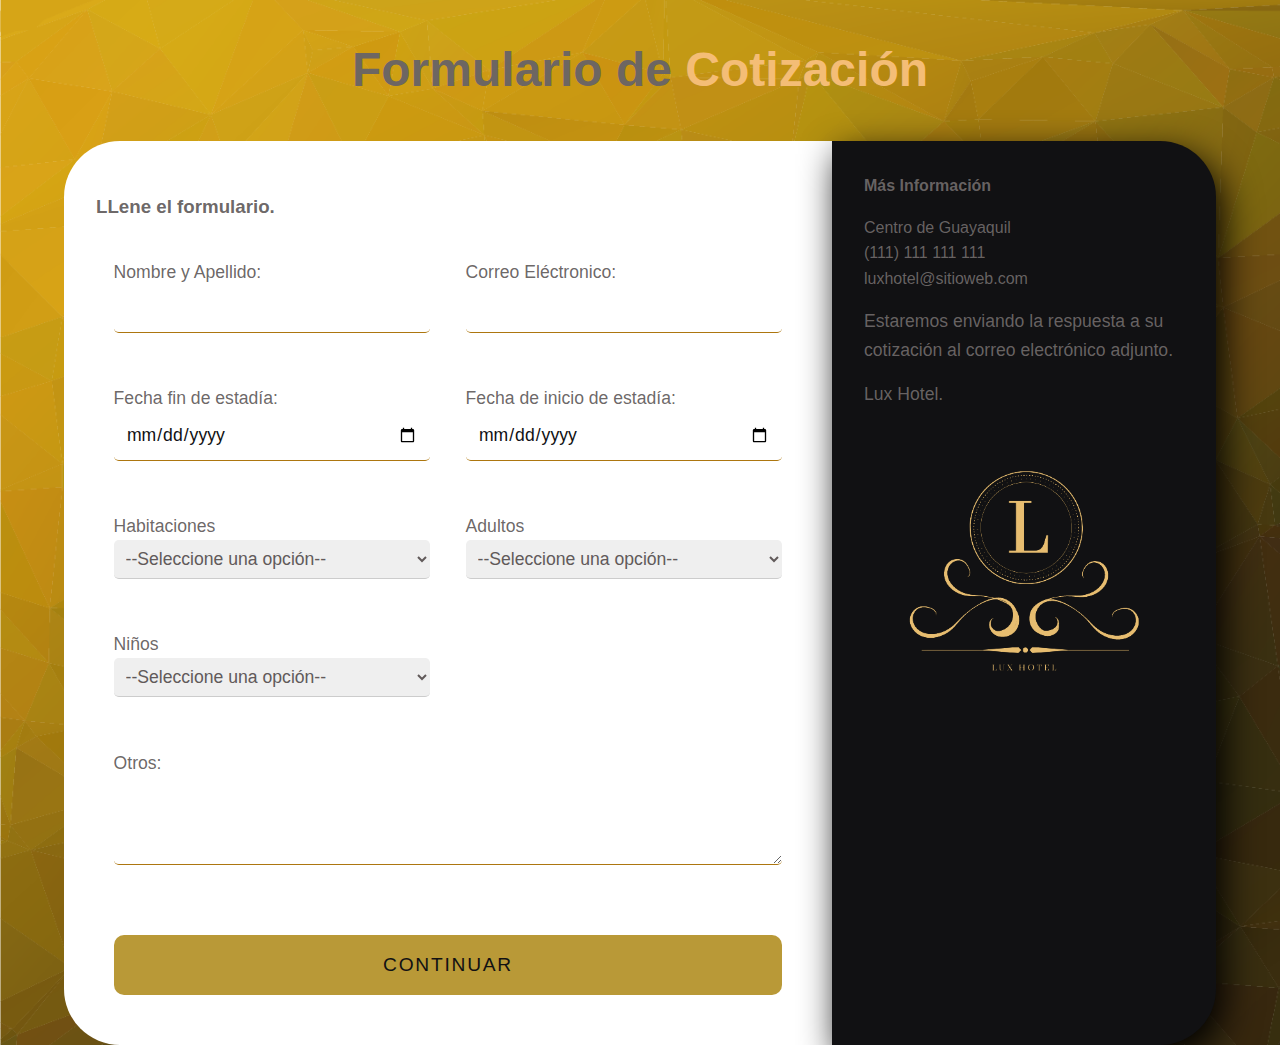
<file: html/FrmPeraltaCotizacion.html>
<!DOCTYPE html>
<html lang="en">
<head>
    <meta charset="UTF-8">
    <meta name="viewport" content="width=device-width, initial-scale=1.0">
    <meta http-equiv="X-UA-Compatible" content="ie=edge">
    <meta name="keywords" content="Html5, Lux, Cotizacion, Habitaciones">
    <title>Formulario_Cotizacion</title>
    <!-- GOOGLE FONTs -->
    <link href="https://fonts.googleapis.com/css?family=Quicksand" rel="stylesheet">
    <!-- FONT AWESOME -->
    <link rel="stylesheet" href="https://use.fontawesome.com/releases/v5.8.1/css/all.css" integrity="sha384-50oBUHEmvpQ+1lW4y57PTFmhCaXp0ML5d60M1M7uH2+nqUivzIebhndOJK28anvf" crossorigin="anonymous">
    <link rel="stylesheet" href="../assets/css/formulariomaster.css"/>
    <link rel="stylesheet" href="../assets/css/formularioperalta.css">
</head>
<body>
    
    <div class="content">
        <h1 class="logoperalta">Formulario de <span>Cotización</span></h1>

        <div class="contact-wrapper">
            <div class="contact-form">
                <h3>LLene el formulario.</h3>
                <form action="#" onsubmit="return validar()">
                    <p>
                        <label>Nombre y Apellido:</label>
                        <input class="caja" type="text" name="fullname" id="nombreCompleto">
                    </p>
                    <p>
                        <label>Correo Eléctronico:</label>
                        <input class="caja" type="email" name="email" id="correo">
                    </p>
                    <p>
                        <label>Fecha fin de estadía:</label>
                        <input class="caja" type="date" name="fecha" id="fecha1">
                    </p>
                    <p>
                        
                        <label>Fecha de inicio de estadía:</label>
                        <input class="caja" type="date" name="fecha" id="fecha2">          
                    </p>
                    <p>
                        
                        <label>Habitaciones</label>
                        <select class="caja" name="Habitaciones" id="habitacion">
                            <option value="">--Seleccione una opción--</option>
                            <option>Sencillas</option>
                            <option>Dobles</option>
                            <option>Plus King</option>
                            <option>Alcobas</option>
                            <option>Suits</option>
                        </select>         
                    </p>
                    <p>
                        
                        <label>Adultos</label>
                        <select class="caja" name="Adultos" id="adulto">
                            <option value="">--Seleccione una opción--</option>
                            <option>1-2</option>
                            <option>2-6</option>
                            <option>6-10</option>
                            <option>10-15</option>
                        </select>         
                    </p>
                    <p>
                        
                        <label>Niños</label>
                        <select class="caja" name="Niños" id="niño">
                            <option value="">--Seleccione una opción--</option>
                            <option>0-2</option>
                            <option>2-6</option>
                            <option>6-10</option>
                        </select>         
                    </p>
                    <p class="block">
                       <label>Otros:</label> 
                        <textarea class="caja" name="message" id="otro" rows="3"></textarea>
                    </p>
                    <p class="block">
                        <button type="submit" class="botón" style="background: #b99937;">
                            Continuar
                        </button>
                    </p>
                </form>
            </div>
            <div class="contact-info">
                <h4>Más Información</h4>
                <ul>
                    <li><i class="fas fa-map-marker-alt"></i> Centro de Guayaquil</li>
                    <li><i class="fas fa-phone"></i> (111) 111 111 111</li>
                    <li><i class="fas fa-envelope-open-text"></i> luxhotel@sitioweb.com</li>
                </ul>
                <p>Estaremos enviando la respuesta a su cotización al correo electrónico adjunto.</p>
                <p>Lux Hotel.</p>
                <img src="../assets/img/LogotipoSinFondo.png" alt="" style="width: 100%; height: auto;">
                
            </div>
        </div>

    </div>
<script src="../assets/js/formularioPeralta.js"></script>
</body>
</html>
</file>
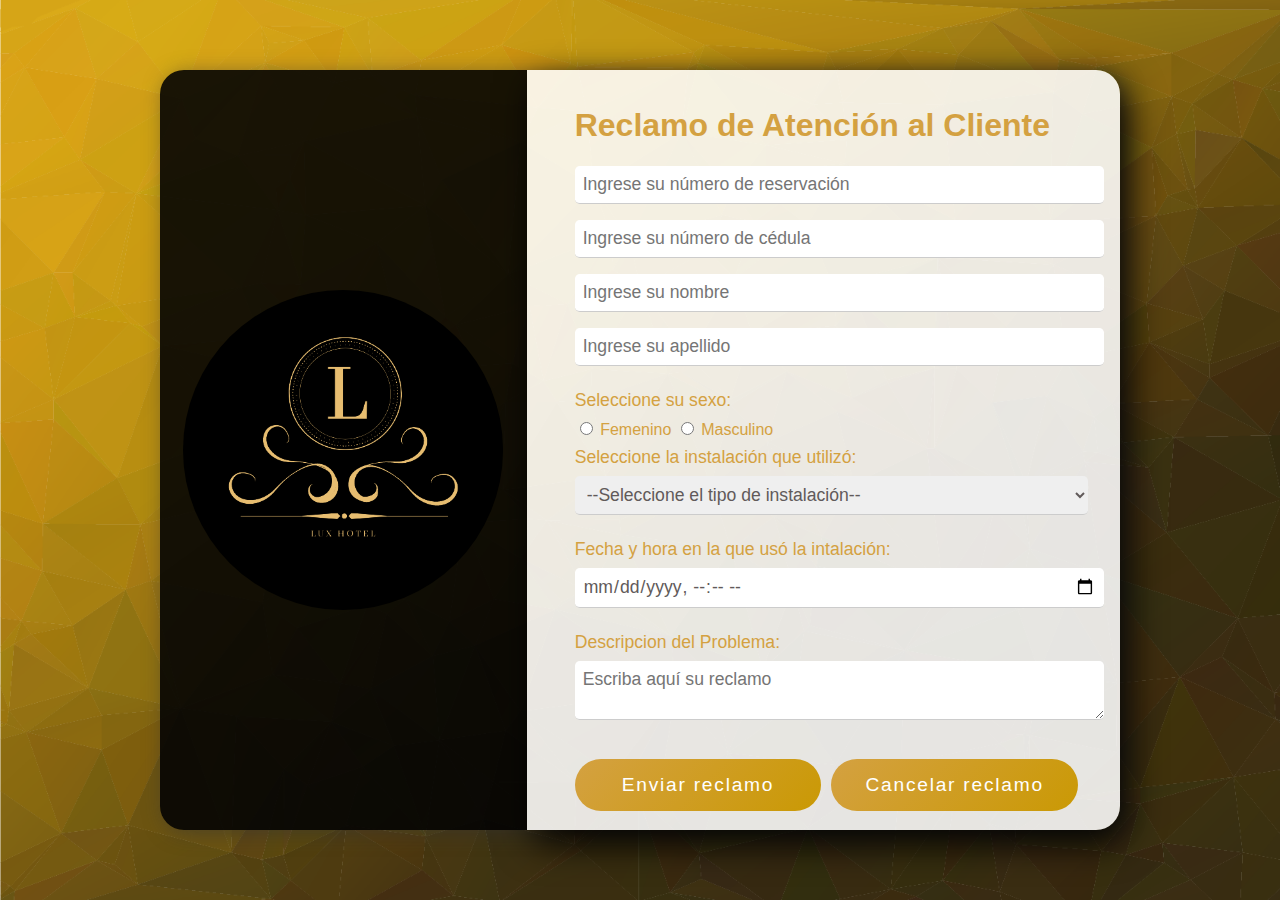
<file: html/FrmZambranoReclamo.html>
<!DOCTYPE html>
<html lang="es">

<head>
    <meta charset="utf-8" />
    <meta name="description" content="Formulario Atención al Cliente" />
    <meta name="author" content="Alisson Zambrano" />
    <meta name="keywords" content="atención, cliente, quejas" />
    <title>Zambrano Atención al Cliente </title>
    <link rel="stylesheet" href="../assets/css/formulariomaster.css" />
    <link rel="stylesheet" href="../assets/css/formulariozambrano.css" />
</head>

<body>

    <div class="mainscreen">
        <div class="tarjeta">
            <div class="LadoIzquierdo">
                <img src="../assets/img/LogotipoSinFondo.png" class="logo" alt="Logotipo Lux Hotel" />
            </div>
            <div class="ladoDerecho">
                <form id="reserva" onsubmit="return validar()">
                    <h1>Reclamo de Atención al Cliente</h1>
                    <input class="caja" id="numreservacion" type="text" name="N° de reservación" placeholder="Ingrese su número de reservación"/>
                    <input class="caja" id="cedula" type="text" name="C.I." placeholder="Ingrese su número de cédula"/>
                    <div>
                        <input class="caja" id="nombres" type="text" name="Nombre" placeholder="Ingrese su nombre"/>
                    </div>
                    <div>
                        <input type="text" class="caja" id="apellidos" name="apellido" placeholder="Ingrese su apellido"/>
                    </div>  
                    <p>Seleccione su sexo:</p>
                    <input id="femenino" type="radio" name="sexo">
                    <label id="labelSexoFemenino" for="femenino">Femenino</label>
                    <input id="masculino" type="radio" name="sexo">
                    <label id="labelSexoMasculino" for="masculino">Masculino</label>
                    
                    <p>Seleccione la instalación que utilizó:</p>
                    <select class="caja" id="instalacion" name="instalaciones">
                        <option value="">--Seleccione el tipo de instalación--</option>
                        <option>Habitación</option>
                        <option>Restaurante</option>
                        <option>Piscina</option>
                        <option>Salón de eventos</option>
                    </select>

                    <p>Fecha y hora en la que usó la intalación:</p>
                    <input type="datetime-local" class="caja" name="exp_fecha" id="exp_fecha"/>

                    <p>Descripcion del Problema:</p>
                    <textarea class="caja" id="DescripcionReclamo" name="reclamo" placeholder="Escriba aquí su reclamo"></textarea>
                    <div class="botonesFormularioAtencion">
                        <input class="botón" id="botonReclamo" type="submit" value="Enviar reclamo">
                        <input class="botón" id="botonCancelarReclamo" type="button" value="Cancelar reclamo" onclick="location.href='AlissonZambranoHotelFlex.html'">
                    </div>
                </form>
            </div>
        </div>
    </div>
    <script src="../assets/js/JavaScriptHotelZambrano.js"></script>
</body>

</html>
</file>
<file: assets/css/animacion.css>
.reveal{
    position: relative;
    opacity: 0;
    transition: all 2s ease;
  }

  .revealarriba{
    transform: translateY(150px);
  }

  .revealabajo{
    transform: translateY(-150px);
  }
  
  .revealizquierda{
    transform: translateX(150px);
  }

  .revealderecha{
    transform: translateX(-150px);
  }

  .reveal.active{
    transform: translateY(0px);
    transform: translateX(0px);
    opacity: 1;
  }
</file>
<file: assets/css/encabezado.css>
.cabecera{
    background-color: #282828;
    box-shadow: 0px 0px 5px 1px rgba(255, 255, 255); /* agregar , 0.5 para transparencia*/
    position: fixed;
    top: 0;
    z-index: 100;
    width: 100%;
    height: auto;
    
}
.espacio{
    margin-top: 6%;
  }
  
#NombreHotel {
    text-decoration: none;
    color: #cc9900;
    padding-left: 10%;
}

.navegacion ul {
    display: flex;
}
  
/* quitar diseño de la lista y ajustar margenes*/
.navegacion ul li {
    list-style: none;
    margin-left: auto;
    margin-right: auto;
}
  
.navegacion ul a {
    color: #727272;
    text-decoration: none;
    font-size: 15px;
    text-transform: uppercase;
    margin: 12px 15px;
    transition: all 0.3s;
}
  
.navegacion ul a:hover {
    color: goldenrod;
    font-size: 15.3px;
    border-bottom: 1.5px solid #eebf04;
}


#boton {
    padding-top: 1%;
    border-right: none;
  }

  .boton {
    color: #fff;
    background-color: #b99937;
    padding: 2%;
    border-color: #b99937;
    border: 1px solid transparent;
    border-radius: 5px;
    text-transform: uppercase;
    cursor: pointer;
  }

 
  .boton:hover {
    color: #fff;
    background-color: #997300;
    border-color: #8f6b00;
  }

  /*** PIE DE PAGINA***/
  .piedeimagen{
    background-color: rgba(45, 44, 44, 0.6); 
    height: 20%;
    top: auto;
    transition: all 0.7s;
  }
  .piedeimagen a {
    text-decoration: none;
    color: white;
  }

  .piedeimagen:hover{
    height: 25%;
  }

  .piedepagina {
    /*width: 100%;*/
    background-color: #11110f;
    color: #727272;
  }

  #columnapie > h2 {
    margin-top: 2%;
    text-align: center;
    font-size: 20px;
  }

  #columnapie > p {
    text-align: justify;
    margin-bottom: 10px;
  }

  #columnapie >hr{
    margin-bottom: 1.5%;
    margin-top: -1%;
    height: 3px;
    background-color:  #e7bd70;
  }

  .piedepagina .bannpie2 {
    background: rgba(45, 44, 44, 0.8);
    padding: 3px 10px;
    text-align: center;
    color: #fff;
  }
  .piedepagina .bannpie2 small {
    font-size: 15px;
  }
  .piedepagina .bannpie2 p {
    text-align: center;
    font-size: 0.9em;
    line-height: 1.7;
    margin: 0.1%;
  }

  hr {
    margin-bottom: 1.5%;
    margin-top: -1%;
    border-color: #e7bd70;
  }


  #redessocialmedia {
    justify-content: center;
    align-items: center;
    text-align: center;
  }
  
  #redessocialmedia h2 {
    margin-bottom: 1%;
  }
  #redessocialmedia p {
    text-align: center;
    color: #e7bd70;
    font-size: 257%;
    margin-bottom: 1%;
    font-style: oblique;
    font-family: Lato;
  }

  .red-social a {
    display: inline-block;
    color: #fff;
    margin-right: 10px;
    background-color: #eecb89d7;
    text-align: center;
    transition: all 0.7s;
  }
  .red-social a:hover {
    background: #49330a;
  }

  .tyboton{
    color: #fff;
    background-color: #b99937;
    padding: 1%;
    border-color: #b99937;
    border: 1px solid transparent;
    border-radius: 5px;
    text-transform: uppercase;
    cursor: pointer;
  }

  .tyboton:hover {
    color: #fff;
    background-color: #997300;
    border-color: #8f6b00;
  }

  .tyitem {
    margin-top: 1%;
    margin-bottom: 1%;
}
</file>
<file: assets/css/estiloscastro.css>
.espacio{
  margin-top: 5%;
}

.contenedort{
    margin-top: 6%;
    width: 100%;
    height: 85vh;
}

.imagenc{
    width: 100%;
    height: 85vh;
    object-fit: cover;
}

.carousel-caption{
    /*height: 100%;*/
    text-align: center;
    justify-content: center;
    align-items: center;
}

.mreserva{
    margin: 0 auto;
    background: rgba(45, 44, 44, 0.83);
    width: 69%;
    height: auto;
    border: 1px solid transparent;
    border-radius: 10px;
}

.item {
    margin-top: 1%;
    margin-bottom: 1%;
    /*display: inline-block;*/
    border-right: 2px solid goldenrod;
}
 
  .item p {
    text-align: center;
    color: white;
  }
  
  .item select {
    background: rgba(45, 44, 44, 0.83);
    border: 1px solid transparent;
    border-radius: 3px;
    color: goldenrod;
  }
  
  .calendario {
    background: rgba(45, 44, 44, 0.83);
    border: 1px solid transparent;
    border-radius: 3px;
    color: goldenrod;
  }


  #informacioninicio {
    color: #333333;
  }
  #informacioninicio h2 {
    text-align: center;
    color: #6f5917;
    font-size: 59px !important;
    margin-top: 1%;
    margin-bottom: 1%;
  }
  #informacioninicio h3 {
    color: #cc9900;
    font-size: 24px !important;
    text-align: center;
    margin-bottom: 4%;
  }
  
  .titutlosecciones {
    text-align: center;
    padding: 2%;
    font-size: 3em !important;
  }

  #mapa{
    background-color: rgba(45, 44, 44, 0.6);
    padding-left: 0;
    padding-right: 0;
  }

  #mapa iframe {
    width: 100%;
    height: 400px;
  }

  #bannerpiscina {
    background-image: url(../img/Piscina.jpg);
    background-repeat: no-repeat;
    background-position-x: 50%;
    background-position-y: 50%;
    background-size: cover;
  }

  #bannerhabitacion{
    background-image: url(../img/bannerhabitacion.jpg);
    background-repeat: no-repeat;
    background-position-x: 50%;
    background-position-y: 50%;
    background-size: cover;
  }

  .cuadroalex{
    margin-top: 10%;
    margin-left: 3%;
    margin-bottom: 4%;
    padding: 2%;
    background: rgba(249, 249, 249, 0.85);
    border: 1px solid transparent;
    border-radius: 10px;
    color: #333333;
  }
  .cuadroalex p {
    font-size: 14px;
    line-height: 1.82857;
    margin-bottom: 2%;
  }
  
  .cuadroalex h2 {
    font-size: 30px !important;
    margin-bottom: 5%;
  }

  #contacto {
    color: #c90;
    font-size: 16px !important;
    font-family: Lato !important;
  }
</file>
<file: assets/css/chiriguayaestilos.css>
.NameHotel{
    width: 100%;
    height: 10vh;
    float:left;
    background-color: #212529;
    box-sizing: border-box;
    text-align: center;
    color: goldenrod;
}

.ContenedorSuperiorP img{
    margin-top: 2%;
    width: 30%;
    height: 300px;
    margin-left: 2%;
    opacity: 1;
}

.TextoIzquierda{
    width: 100%;
    height: 15vh;
    float:left;
    background-color: #fefeff;
    font-style: italic;
    color: goldenrod;
    text-align: center;
    font-size: 115%;
    font-family: Lato;
}

.TextoIzquierda h2{
    color: black;
}

.TextoCentral{
    width: 100%;
    height: 15vh;
    float:left;
    background-color:white;
    font-style: italic;
    color: #000000;
    text-align: center;
    font-size: 125%;
    font-family: Lato;
    
}

.PaquetesP{
    width: 100%;
    height: 10vh;
    background-color:#F3ED9E;
    float: right;
    text-align: center;
    font-style: italic;
    color: goldenrod;
    text-align: center;
    font-size: 150%;
    font-family: Lato;
}

.opacidadImagen{
    max-width: 100%;
    opacity: 0.5;
    transition: all 0.5s;
    border-radius: 2%;

}
.CajasPromociones{
    box-sizing: border-box;
    float: left;
    padding: 1em;
    width:50%;
    background-color: white;
}
.CajasPromociones img{
    max-width: 98%;
    transition: all 0.5s;
    border-radius: 2%;
}
.CajasPromociones h2{
    font-size: 180%;
    color: goldenrod;
}
.CajasPromociones p{
    font-size: 104%;
}

#Caja1 {
    
    text-align: center;
    font-style: italic;
     
}
#Caja2 {
    
    text-align: center;
    font-style: italic;
}
#Caja3 {
    
    text-align: center;
    font-style: italic;
}
#Caja4 {
    
    text-align: center;
    font-style: italic;
    
}
.items{
    text-align: center;
    align-items: center;
    font-style: italic;
    
}
.items li{
    font-size: 104%;
    text-align: center;
    align-items: center;
}
.listaItems{
    list-style-type: none;
    text-align: center;
    align-items: center;
    font-style: italic;
}
.BotonReservar{
    text-align: center;
    padding: 10px 15px;
    background-color: #E3AB47;
    border: 2px solid black;
    border-radius: 10px;
    align-items: center;
    width: 30%;
    float: right;
    margin-right: 34%;
    font-family: 'Times New Roman', Times, serif;
    font-size: 17px;
}

.BotonReservar:hover{
    color: #082032;
    background-color: #eaeaea;
}
/* efecto al pasar por las opciones del menu*/
.navegacion ul a:hover {
    color: #E3AB47;
    font-size: 16px;
    border-bottom: 1.5px solid #E3AB47;
  }
  
  /* dar estilo al boton*/
  .boton{
      color: #FFF;
      background-color: #E3AB47;
      border-color: #E3AB47;
      border: 1px solid transparent;
      border-radius: 5px;
      padding: 10px;
      padding-left: 15px;
      padding-right: 15px;
      text-transform: uppercase;
      cursor: pointer;
  }
  
  /*------------------------------------------------------------------------------*/
  /* efecto al pasar el mouse al boton*/
  .boton:hover{
      color: #FFF;
      background-color: #E3AB47;
      border-color: #E3AB47;
  }
  /* DOM efecto hacia arriba-abajo-izquierda-derecha*/
  .transform_up {transform: translateY(20%);}
  .transform_dow {transform: translateY(-20%);}
  .transform_let {transform: translateX(20%);}
  .transform_right {transform: translateX(-20%);}

  .show_img{opacity:1;
   transform:none ;
}
/*DOM Scroll TopButton*/
.boton-top{
    position: fixed;
    bottom: 16px;
    right: 32px;
    width: 50px;
    height: 50px;
    background:#E3AB47 ;
    border:none;
    border-radius: 50%;
    cursor: pointer;
    font-size: 32px;
}
</file>
<file: assets/css/formulariomaster.css>
body {
    font-family: 'Roboto', sans-serif !important;
    margin:0;
    padding:0;
    box-sizing: border-box;
}

.mainscreen
{
    width: 100%;
    min-height: 100vh;
    display: flex;
    flex-direction: column;
    background-image: url("../img/fondoDform.png");
    color:#d4a141;
    background-size: cover;
}

.tarjeta {
    width: 60rem;
    margin: auto;
    position:center;
    align-self: center;
    top: 50rem;
    border-radius: 1.5rem;
    box-shadow: 4px 3px 20px #3535358c;
    display:flex;
    flex-direction: row;

}

.LadoIzquierdo {
    background: #030303e5;
    width: 25rem;
    display: inline-flex;
    align-items: center;
    justify-content: center;
    border-top-left-radius: 1.5rem;
    border-bottom-left-radius: 1.5rem;
}

.logo{
    object-fit: cover;
    width: 20em;
    height: 20em;
    background-color: #000000;
    border-radius: 100%;
}

.ladoDerecho {
    background-color: #ffffffe0;
    width: 35rem;
    border-bottom-right-radius: 1.5rem;
    border-top-right-radius: 1.5rem;
    box-shadow: 7px 13px 37px #000;
    padding: 1rem 2rem 3rem 3rem;
    padding-bottom: 2%;
}

p{
    display:block;
    font-size: 1.1rem;
    font-weight: 400;
    margin: .5rem 0;
}

.caja
{
    color:#030303;
    width: 100%;
    padding: 0.5rem;
    border: none;
    border-bottom: 1.5px solid #ccc;
    margin-bottom: 1rem;
    border-radius: 0.3rem;
    font-family: 'Roboto', sans-serif;
    color: #615a5a;
    font-size: 1.1rem;
    font-weight: 500;
    outline:none;
}

.cajaalex{
    display:flex;
    justify-content: space-between;
    padding-top: 0.6rem;
}

.botón{
    background: linear-gradient(135deg, #d4a141 0%, #ca9904 100%);
    padding: 15px;
    border: none;
    border-radius: 50px;
    color: white;
    font-weight: 400;
    font-size: 1.2rem;
    margin-top: 10px;
    margin-right: 10px;
    width:100%;
    letter-spacing: .11rem;
    outline:none;
}

.botón:hover
{
    transform: scale(1.05) translateY(-3px);
    box-shadow: 3px 3px 6px #38373785;
}

@media only screen and (max-width: 1000px) {
    .tarjeta{
        flex-direction: column;
        width: auto;

    }

    .LadoIzquierdo{
        width: 100%;
        border-top-right-radius: 0;
        border-bottom-left-radius: 0;
        border-top-right-radius:0;
        border-radius:0;
    }

    .ladoDerecho{
        width:auto;
        border-bottom-left-radius: 1.5rem;
        padding:0.5rem 3rem 3rem 2rem;
        border-radius:0;
    }
}


.botonesFormulariocuenta{
    display: grid;
	grid-template-columns: 1fr 1fr;
	gap: 20px;
}


.formulario {
	display: grid;
	grid-template-columns: 1fr;
	/*gap: 20px;*/
}

.formulario__label {
	display: block;
    font-size: 1.1rem;
    font-weight: 400;
	padding: 10px;
    padding-left: 0%;
    font-family: 'Roboto', sans-serif;
	cursor: pointer;
}

.formulario__grupo-input {
	position: relative;
}

.formulario__input {
    width: 99%;
    height: 25px;
    padding: 0.5rem;
    border: none;
    border-bottom: 1.5px solid #ccc;
    border-radius: 0.3rem;
    font-family: 'Roboto', sans-serif;
    color: #615a5a;
    font-size: 1.1rem;
    font-weight: 500;
    outline:none;

    transition: .3s ease all;
}

.formulario__input:focus {
	border: 3px solid #0075FF;
	outline: none;
	box-shadow: 3px 0px 30px rgba(163,163,163, 0.4);
}

.formulario__input-error {
    color: #bb2929;
	font-size: 12px;
	margin-bottom: 0;
	display: none;
}

.formulario__input-error-activo {
	display: block;
}

.formulario__validacion-estado {
	position: absolute;
	right: 10px;
	bottom: 15px;
	z-index: 100;
	font-size: 16px;
	opacity: 0;
}

.formulario__checkbox {
	margin-right: 10px;
}

.formulario__grupo-terminos, 
.formulario__mensaje/*,
.formulario__grupo-btn-enviar */{
	grid-column: span 2;
}

.formulario__mensaje {
	height: 45px;
	line-height: 45px;
    color: #000;
	background: #F66060;
	padding: 0 15px;
	border-radius: 3px;
	display: none;
}

.formulario__mensaje-activo {
	display: block;
}

.formulario__mensaje p {
	margin: 0;
}

.formulario__grupo-btn-enviar {
	display: flex;
	flex-direction: column;
	align-items: center;
}

.formulario__btn {
    background: linear-gradient(135deg, #d4a141 0%, #ca9904 100%);
    padding: 15px;
    border: none;
    border-radius: 50px;
    color: white;
    font-weight: 400;
    font-size: 1.2rem;
    margin-top: 10px;
    margin-right: 10px;
    width: 100%;
    letter-spacing: .11rem;
    outline: none;
    transition: .1s ease all;
}

.formulario__btn:hover {
    transform: scale(1.05) translateY(-3px);
    box-shadow: 3px 3px 6px #38373785;
}

.formulario__mensaje-exito {
	font-size: 14px;
	color: #119200;
	display: none;
}

.formulario__mensaje-exito-activo {
	display: block;
}

/* ----- -----  Estilos para Validacion ----- ----- */
.formulario__grupo-correcto .formulario__validacion-estado {
	color: #1ed12d;
	opacity: 1;
}

.formulario__grupo-incorrecto .formulario__label {
	color: #bb2929;
}

.formulario__grupo-incorrecto .formulario__validacion-estado {
	color: #bb2929;
	opacity: 1;
}

.formulario__grupo-incorrecto .formulario__input {
	border: 3px solid #bb2929;
}
</file>
<file: assets/css/formularioperalta.css>
:root{
    --gold1:#F4BD76;
    --gold2:#F6CD8F;
    --gray:#ffffff80;
    --gray2:#f7d9d990;
    --black1: #111113;
    --white2: #ffffff;
    --shadow: 0 8px 8px;
}


* {
    box-sizing: border-box;
}

body {
    background: #181818;
    color: #6a6565f7;
    line-height: 1.6;
    font-family: 'Quicksand', sans-serif;
    padding: 0 1.5em;
    background-color: white;
    opacity: 1;
    background-image: url("../img/fondoDform.png");
    background-size: cover;    
}

.container {
    max-width: 1170px;
    margin-left: auto;
    margin-right: auto;
    padding: 1.5em;
    border-radius: 10px;
}

ul {
    list-style: none;
    padding: 0;
}

.logoperalta {
    text-align: center;
    font-size: 3em;
}

.logoperalta span {
    color: var(--gold1);
}
/*
.contact-wrapper {
    box-shadow: 0 0 20px 0 rgba(255, 255, 255, .3);
}*/

.contact-wrapper > * {
    padding: 1em;
}

.contact-form {
    background: var(--white2);
    border-top-left-radius: 3.5rem;
    border-bottom-left-radius: 3.5rem;
}

.contact-form form {
    display: grid;
    grid-template-columns: 1fr 1fr;
}

.contact-form form label {
    display: block;
}

.contact-form form p {
    margin: 0;
    padding: 1em;
}

.contact-form form .block {
    grid-column: 1 / 3;
    
}

.contact-form form button,
.contact-form form input,
.contact-form form textarea {
    width: 100%;
    padding: .7em;
    border: none;
    background: none;
    outline: 0;
    color: var(--black1);
    border-bottom: 1px solid #ad760f;
}


.contact-form form button {
    background: var(--gold1);
    border: 0;
    text-transform: uppercase;
    padding: 1em;
    border-radius: 10px;
}

.contact-form form button:hover,
.contact-form form button:focus {
    background: #ad7908;
    color: rgba(0, 0, 0, 0.993);
    transition: background-color 1s ease-out;
    outline: 0;
}

/* CONTACT INFO */
.contact-info {
    background: var(--black1);
   text-align: center;
   border-bottom-right-radius: 3.5rem;
    border-top-right-radius: 3.5rem;
    box-shadow: 7px 13px 37px #000;
}

.contact-info h4, .contact-info ul, .contact-info p {
    text-align: center;
    margin: 0 0 1rem 0;
}

/* LARGE SIZE */
@media(min-width: 700px) {
    body {
        padding: 0 4em;
    }
    .contact-wrapper {
        display: grid;
        grid-template-columns: 2fr 1fr;
    }
    .contact-wrapper > * {
        padding: 2em;
    }
    .contact-info h4,
    .contact-info ul,
    .contact-info p {
        text-align: left;
    }
}
</file>
<file: assets/css/formulariozambrano.css>
.botonesFormularioAtencion{
        display:flex;
        justify-content: space-between;
        padding-top: 0.6rem;    
}
</file>
